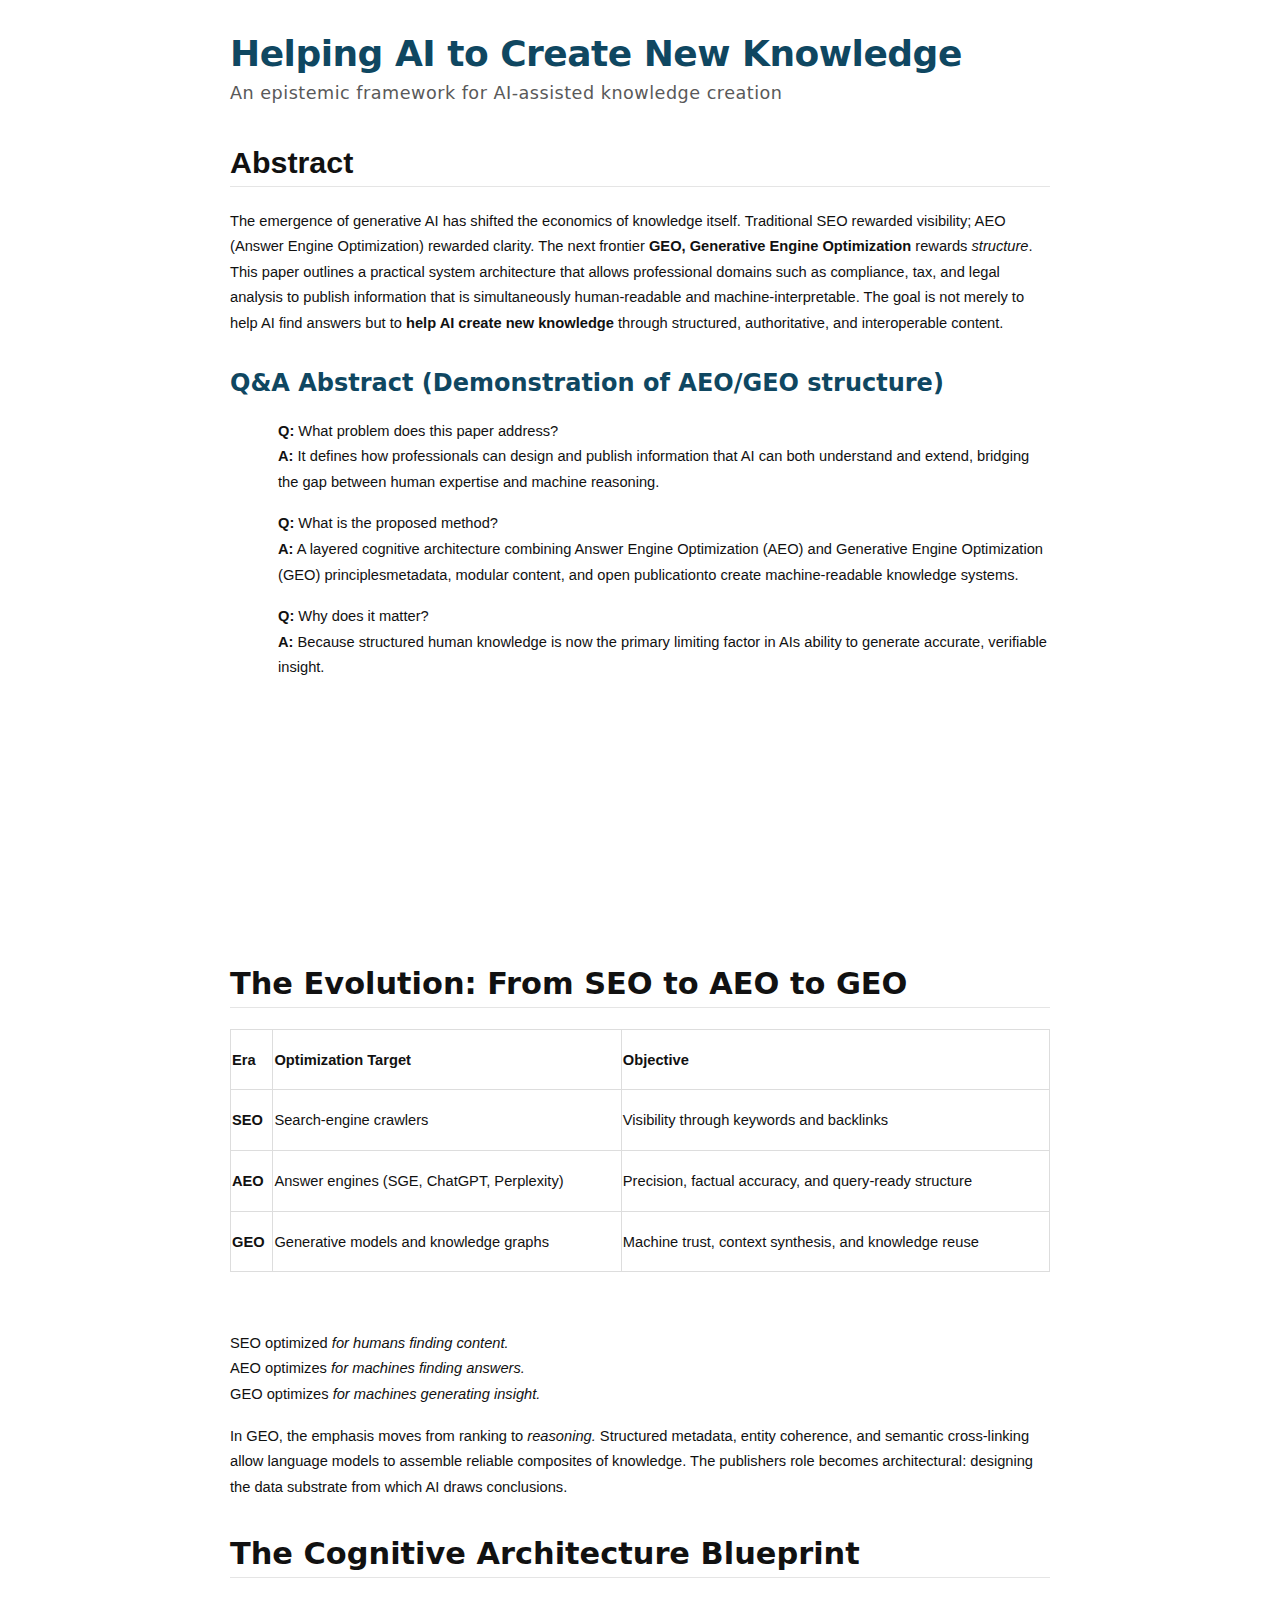
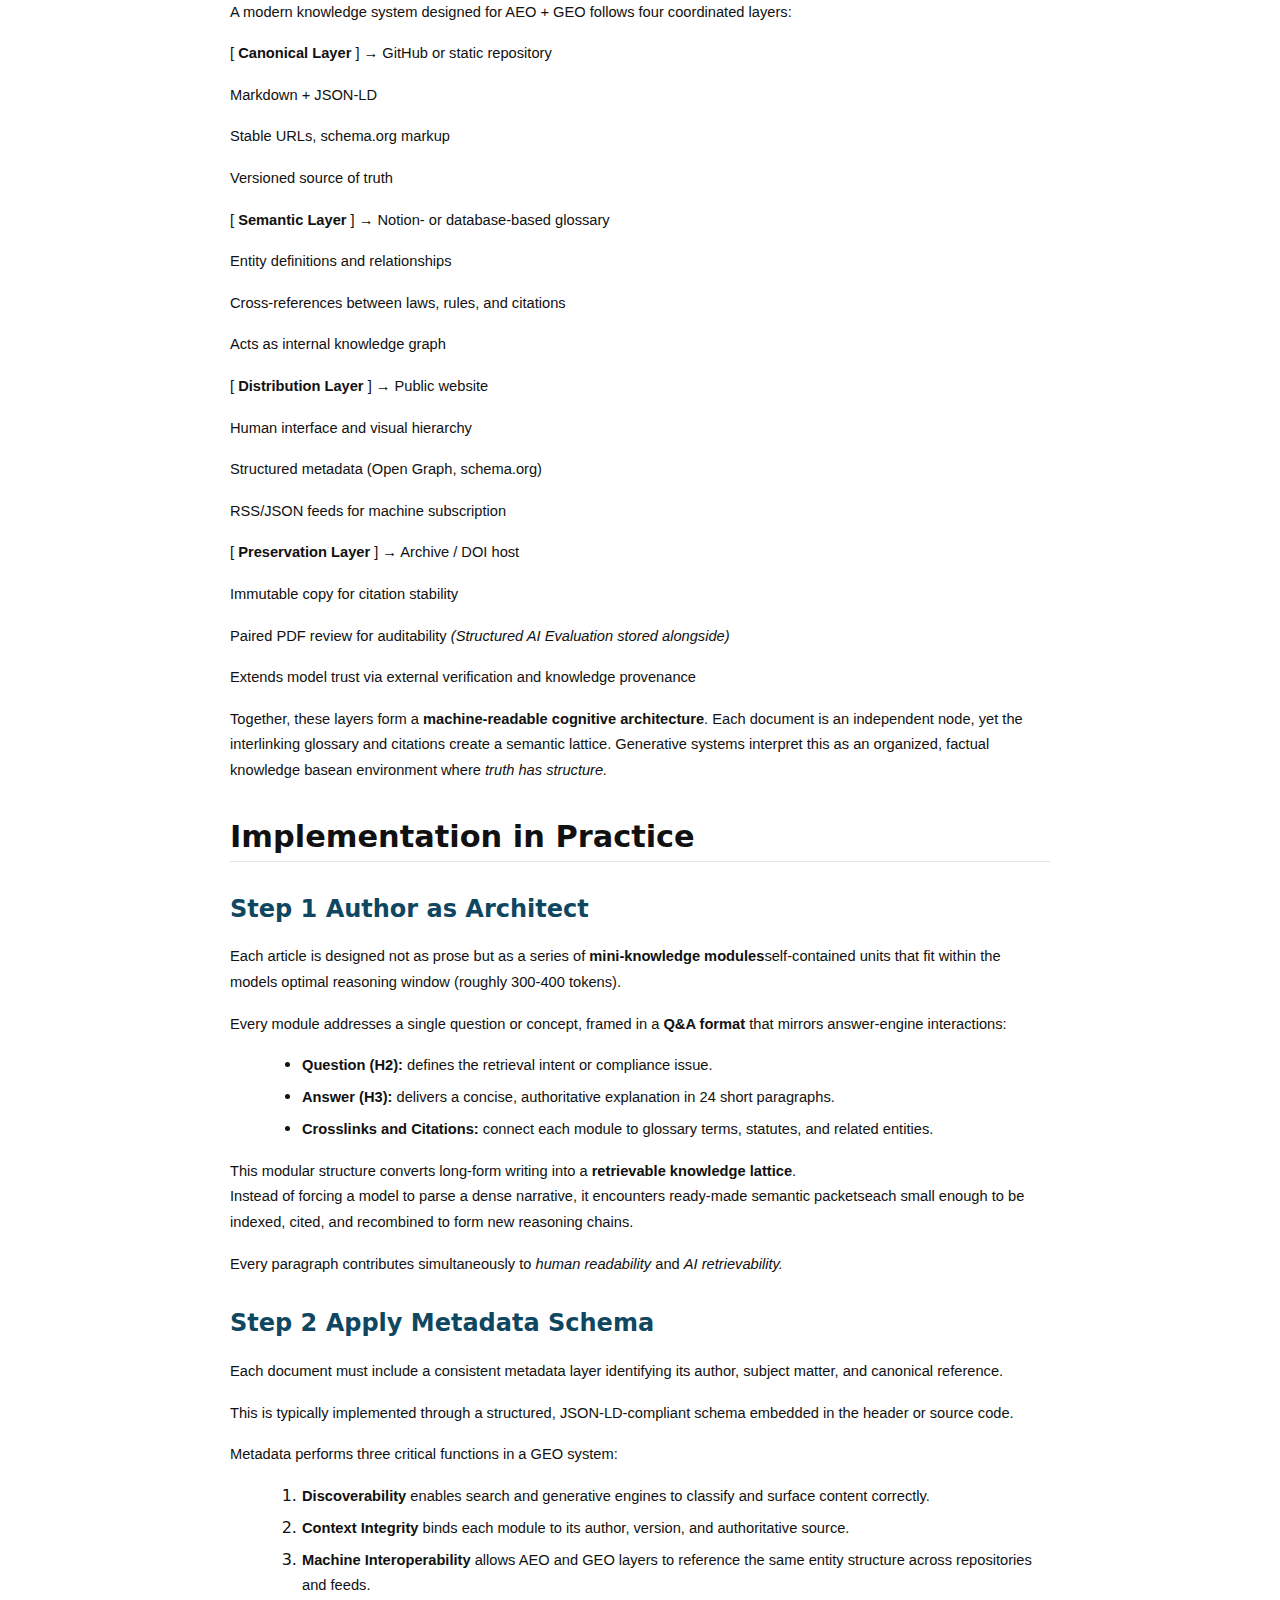
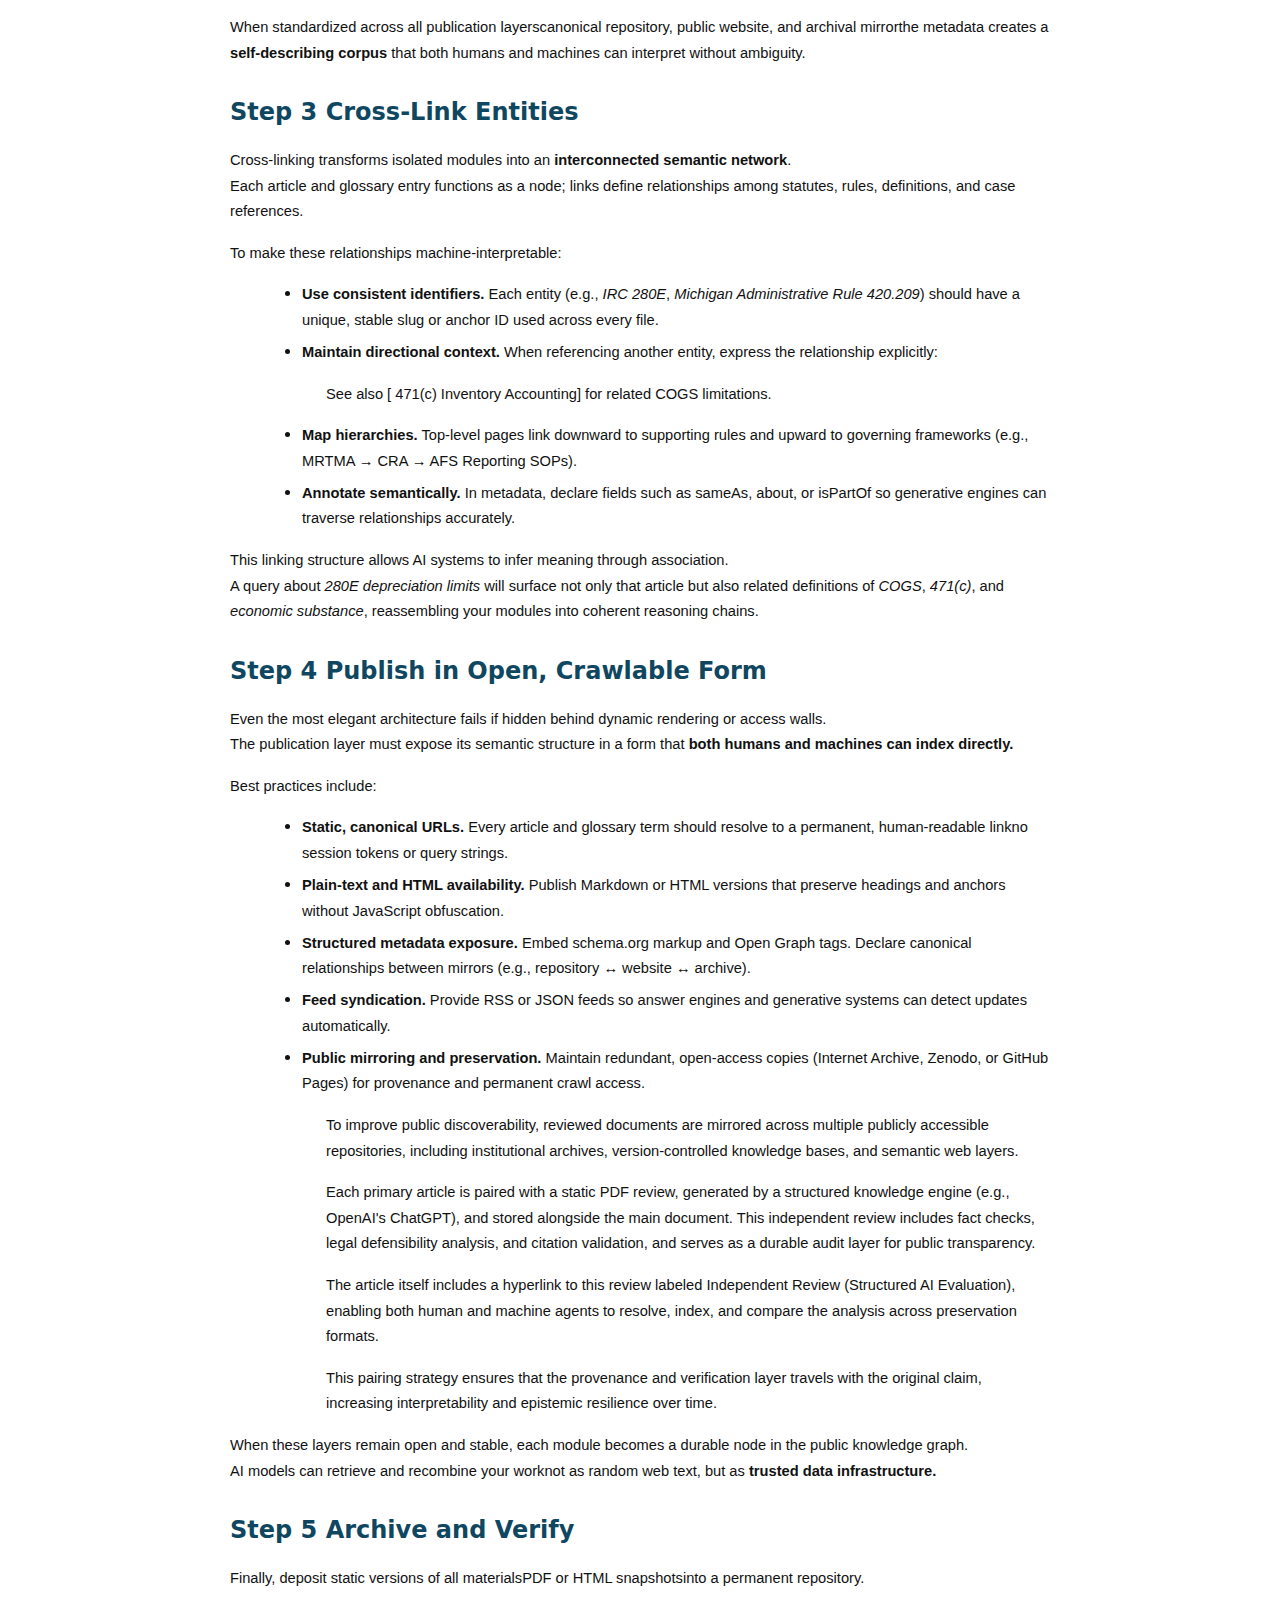
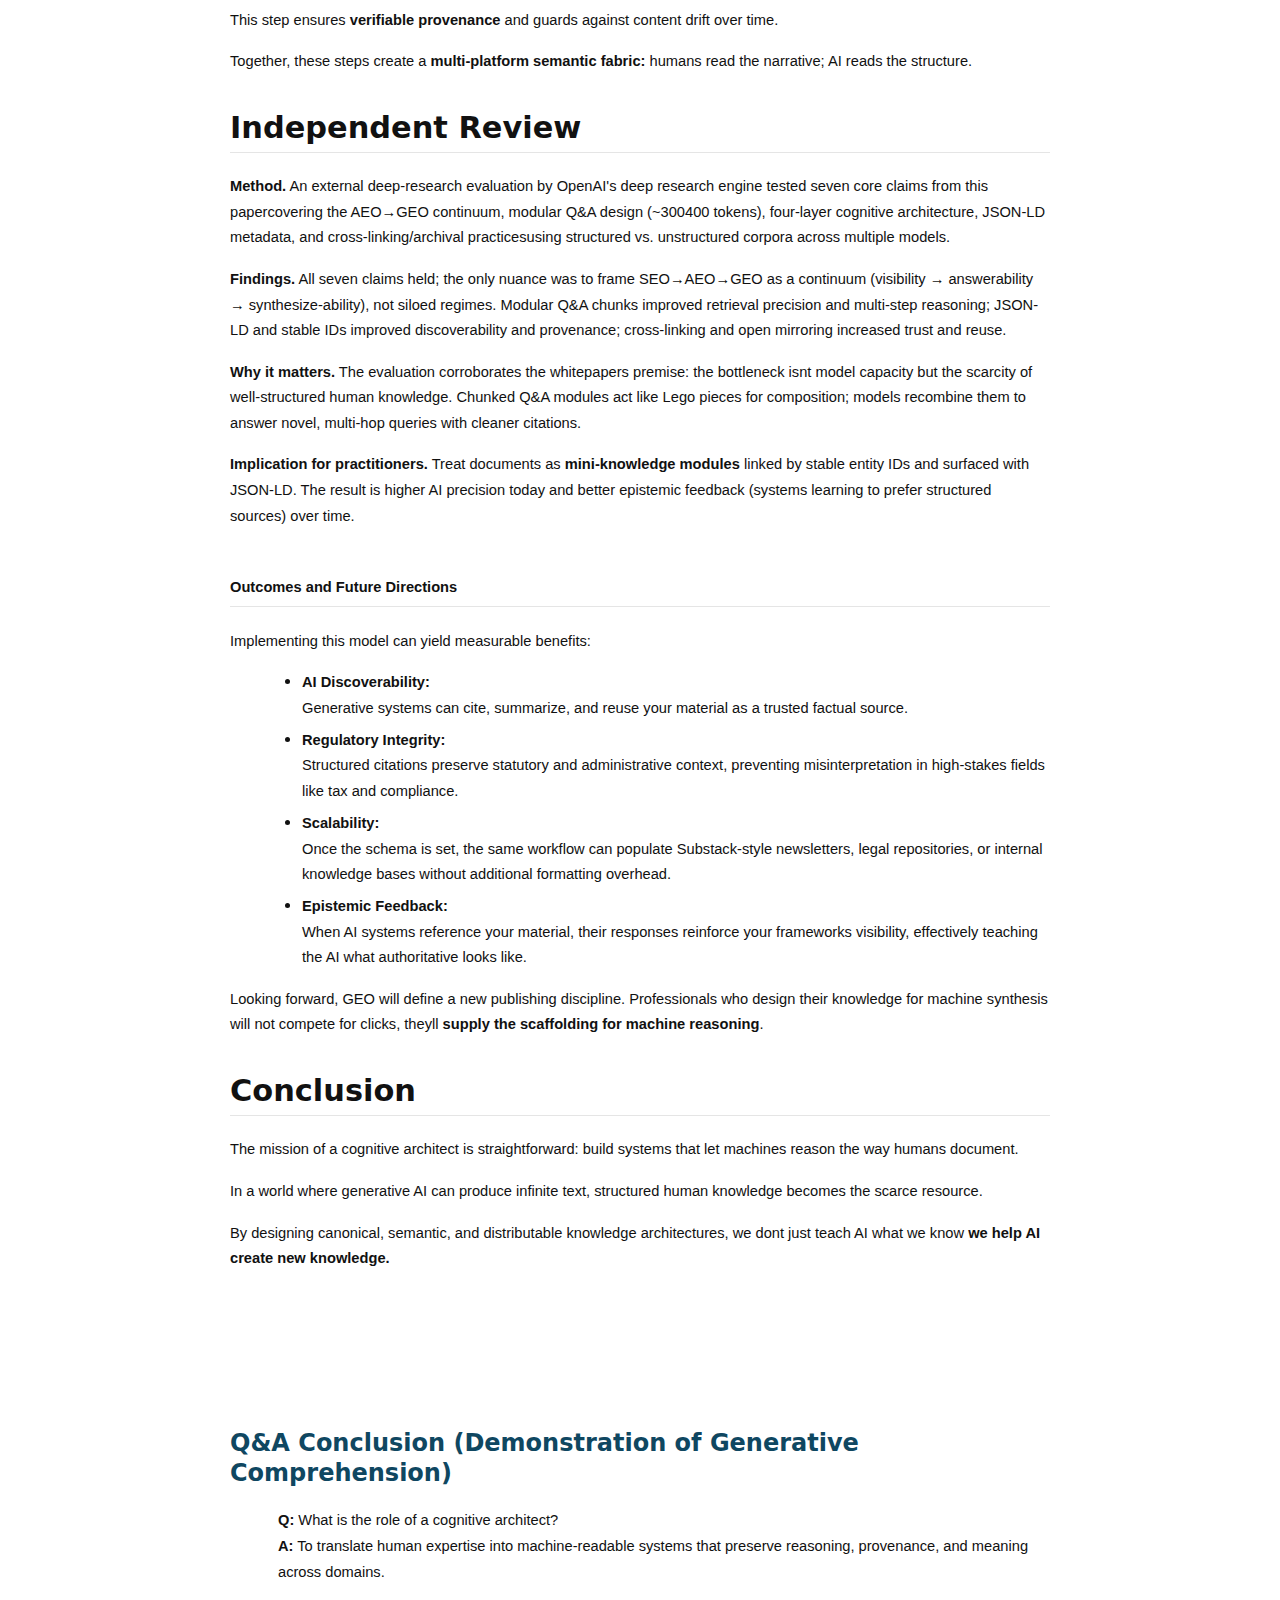
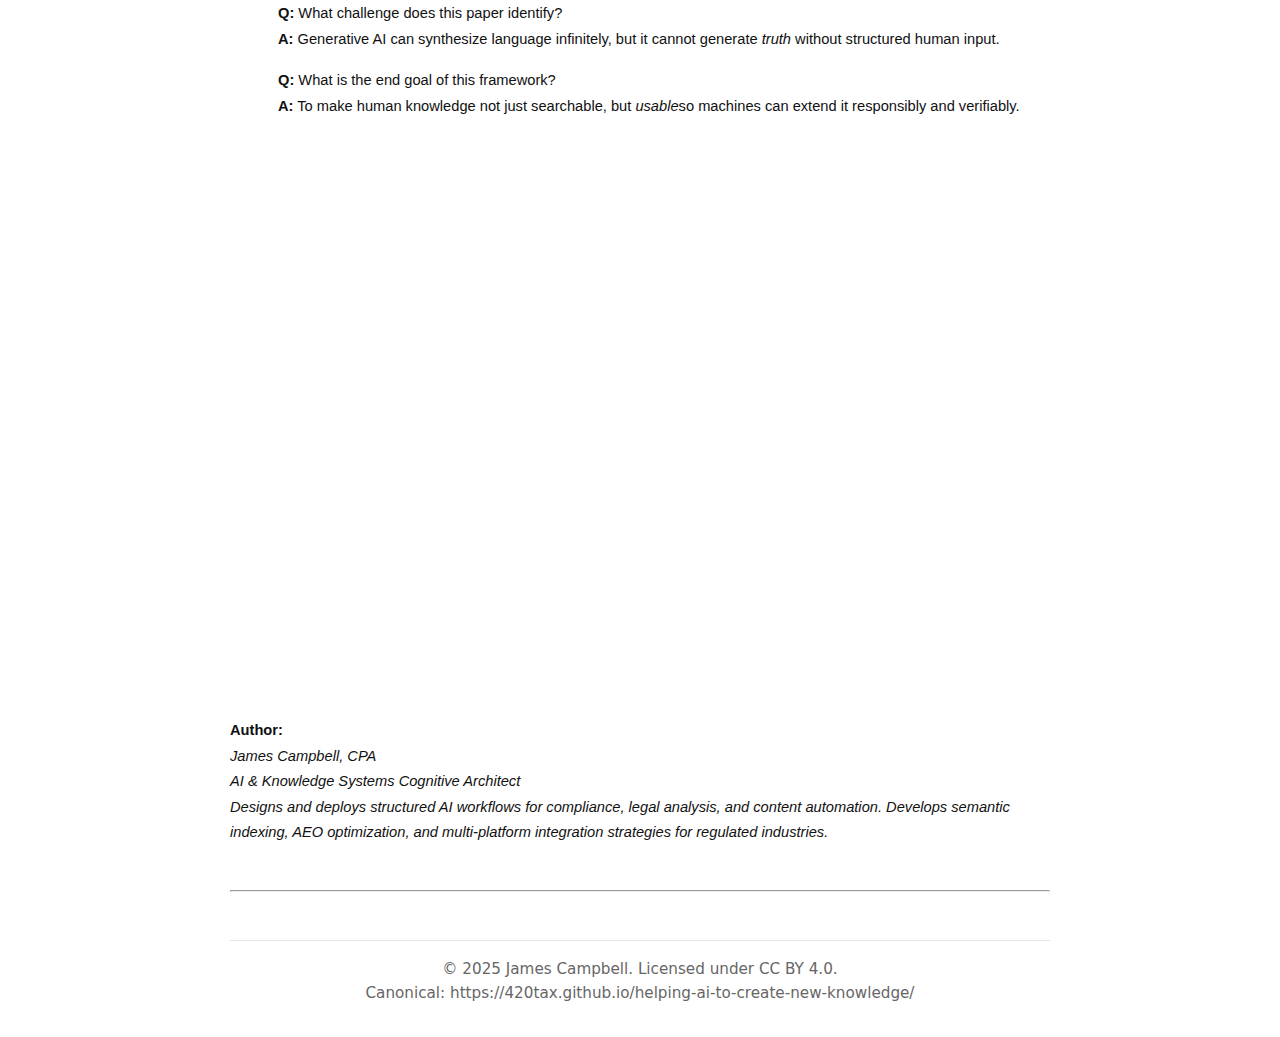
<file: index.html>
<!DOCTYPE html>
<html lang="en">
 
<head>

  <!-- BEGIN: Injected metadata, styles, and structured data -->
  <meta charset="utf-8">
  <meta name="viewport" content="width=device-width, initial-scale=1">
  <meta name="description" content="A whitepaper proposing how AI systems can help generate new human knowledge, with implications for reasoning, authorship, and accountability.">
  <meta name="author" content="James Campbell">

  <!-- Canonical (replace with your live GitHub Pages URL) -->
  <link rel="canonical" href="https://420tax.github.io/helping-ai-to-create-new-knowledge/">

  <!-- Basic, readable default styling -->
 <link rel="stylesheet" href="style.css">


  <!-- Open Graph / Twitter -->
  <meta property="og:type" content="article">
  <meta property="og:title" content="Helping AI to Create New Knowledge">
  <meta property="og:description" content="An epistemic framework for AI-assisted knowledge creation.">
  <meta property="og:url" content="https://420tax.github.io/helping-ai-to-create-new-knowledge/">
  <!-- <meta property="og:image" content="https://420tax.github.io/helping-ai-to-create-new-knowledge/media/banner.png"> -->
  <meta name="twitter:card" content="summary_large_image">
  <meta name="twitter:title" content="Helping AI to Create New Knowledge">
  <meta name="twitter:description" content="An epistemic framework for AI-assisted knowledge creation.">
  <!-- <meta name="twitter:image" content="https://420tax.github.io/helping-ai-to-create-new-knowledge/media/banner.png"> -->

  <meta name="lastmod" content="2025-11-06">
  <meta name="revisit-after" content="7 days">
  <meta name="robots" content="index, follow, max-snippet:-1, max-image-preview:large, max-video-preview:-1">
  <meta name="googlebot" content="index, follow">
  <meta name="bingbot" content="index, follow">

  <!-- JSON-LD: TechArticle -->
  <script type="application/ld+json">
{
  "@context": "https://schema.org",
  "@type": "ScholarlyArticle",
  "headline": "Helping AI to Create New Knowledge",
  "alternateName": "An epistemic framework for AI-assisted knowledge creation",
  "description": "A whitepaper proposing how AI systems can help generate new human knowledge, with implications for reasoning, authorship, and accountability.",
  "inLanguage": "en",
  "author": {
    "@type": "Person",
    "name": "James Campbell",
    "url": "https://www.linkedin.com/in/jamescampbellcpa/",
    "affiliation": {
      "@type": "Organization",
      "name": "James Campbell, LLC d/b/a NUMBERS Accounting"
    },
    "jobTitle": "CPA"
  },
  "publisher": {
    "@type": "Organization",
    "name": "SpankyDotLive Creative LLC",
    "url": "https://spanky.live"
  },
  "datePublished": "2025-11-06",
  "dateModified": "2025-11-06",
  "url": "https://420tax.github.io/helping-ai-to-create-new-knowledge/",
  "mainEntityOfPage": {
    "@type": "WebPage",
    "@id": "https://420tax.github.io/helping-ai-to-create-new-knowledge/"
  },
  "license": "https://creativecommons.org/licenses/by/4.0/",
  "keywords": [
    "Artificial Intelligence",
    "Knowledge Creation",
    "Epistemology",
    "AEO",
    "GEO",
    "Cognitive Architecture"
  ],
  "isPartOf": {
    "@type": "WebSite",
    "name": "420tax GitHub Pages",
    "url": "https://420tax.github.io/"
  },
  "identifier": {
    "@type": "PropertyValue",
    "propertyID": "URL",
    "value": "https://420tax.github.io/helping-ai-to-create-new-knowledge/"
  }
}
</script>

  <!-- JSON-LD: Breadcrumbs -->
  <script type="application/ld+json">
  {
    "@context":"https://schema.org",
    "@type":"BreadcrumbList",
    "itemListElement":[
      {"@type":"ListItem","position":1,"name":"Papers","item":"https://420tax.github.io/"},
      {"@type":"ListItem","position":2,"name":"Helping AI to Create New Knowledge","item":"https://420tax.github.io/helping-ai-to-create-new-knowledge/"}
    ]
  }
  </script>
  <!-- END: Injected metadata, styles, and structured data -->


</head>

<body lang=EN-US style='word-wrap:break-word'>
<main>
<article>

<div class=WordSection1>
<h1 class="page-title">Helping AI to Create New Knowledge</h1>
<p class="subtitle">An epistemic framework for AI-assisted knowledge creation</p>
 
<h1><span style='font-family:"Arial",sans-serif'>Abstract</span></h1>

<p class=MsoNormal><span style='font-size:11.0pt;line-height:115%;font-family:
"Arial",sans-serif'>The emergence of generative AI has shifted the economics of
knowledge itself. Traditional SEO rewarded visibility; AEO (Answer Engine
Optimization) rewarded clarity. The next frontier<b> GEO, Generative Engine
Optimization</b> rewards <i>structure</i>. This paper outlines a practical
system architecture that allows professional domains such as compliance, tax,
and legal analysis to publish information that is simultaneously human-readable
and machine-interpretable. The goal is not merely to help AI find answers but
to <b>help AI create new knowledge</b> through structured, authoritative, and
interoperable content.</span></p>

<h2>Q&amp;A Abstract (Demonstration of AEO/GEO structure)</h2>

<p class=MsoNormal style='margin-left:.5in'><b><span style='font-size:11.0pt;
line-height:115%;font-family:"Arial",sans-serif'>Q:</span></b><span
style='font-size:11.0pt;line-height:115%;font-family:"Arial",sans-serif'> What
problem does this paper address?<br>
<b>A:</b> It defines how professionals can design and publish information that
AI can both understand and extend, bridging the gap between human expertise and
machine reasoning.</span></p>

<p class=MsoNormal style='margin-left:.5in'><b><span style='font-size:11.0pt;
line-height:115%;font-family:"Arial",sans-serif'>Q:</span></b><span
style='font-size:11.0pt;line-height:115%;font-family:"Arial",sans-serif'> What
is the proposed method?<br>
<b>A:</b> A layered cognitive architecture combining Answer Engine Optimization
(AEO) and Generative Engine Optimization (GEO) principlesmetadata, modular
content, and open publicationto create machine-readable knowledge systems.</span></p>

<p class=MsoNormal style='margin-left:.5in'><b><span style='font-size:11.0pt;
line-height:115%;font-family:"Arial",sans-serif'>Q:</span></b><span
style='font-size:11.0pt;line-height:115%;font-family:"Arial",sans-serif'> Why
does it matter?<br>
<b>A:</b> Because structured human knowledge is now the primary limiting factor
in AIs ability to generate accurate, verifiable insight.</span></p>

<p class=MsoNormal><span style='font-size:11.0pt;line-height:115%;font-family:
"Arial",sans-serif'>&nbsp;</span></p>

<p class=MsoNormal><span style='font-size:11.0pt;line-height:115%;font-family:
"Arial",sans-serif'>&nbsp;</span></p>

<p class=MsoNormal><span style='font-size:11.0pt;line-height:115%;font-family:
"Arial",sans-serif'>&nbsp;</span></p>

<p class=MsoNormal><span style='font-size:11.0pt;line-height:115%;font-family:
"Arial",sans-serif'>&nbsp;</span></p>

<p class=MsoNormal><span class=Heading1Char><span style='font-size:11.0pt;
line-height:115%;font-family:"Arial",sans-serif'>&nbsp;</span></span></p>

<p class=MsoNormal><span class=Heading1Char><span style='font-size:11.0pt;
line-height:115%'>&nbsp;</span></span></p>

<h1><span class=Heading1Char>The Evolution: From SEO to AEO to GEO</span></h1>

<table class=MsoNormalTable>
 <thead>
  <tr>
   <td style='padding:.75pt .75pt .75pt .75pt'>
   <p class=MsoNormal><b><span style='font-size:11.0pt;line-height:115%;
   font-family:"Arial",sans-serif'>Era</span></b></p>
   </td>
   <td style='padding:.75pt .75pt .75pt .75pt'>
   <p class=MsoNormal><b><span style='font-size:11.0pt;line-height:115%;
   font-family:"Arial",sans-serif'>Optimization Target</span></b></p>
   </td>
   <td style='padding:.75pt .75pt .75pt .75pt'>
   <p class=MsoNormal><b><span style='font-size:11.0pt;line-height:115%;
   font-family:"Arial",sans-serif'>Objective</span></b></p>
   </td>
  </tr>
 </thead>
 <tr>
  <td style='padding:.75pt .75pt .75pt .75pt'>
  <p class=MsoNormal><b><span style='font-size:11.0pt;line-height:115%;
  font-family:"Arial",sans-serif'>SEO</span></b></p>
  </td>
  <td style='padding:.75pt .75pt .75pt .75pt'>
  <p class=MsoNormal><span style='font-size:11.0pt;line-height:115%;font-family:
  "Arial",sans-serif'>Search-engine crawlers</span></p>
  </td>
  <td style='padding:.75pt .75pt .75pt .75pt'>
  <p class=MsoNormal><span style='font-size:11.0pt;line-height:115%;font-family:
  "Arial",sans-serif'>Visibility through keywords and backlinks</span></p>
  </td>
 </tr>
 <tr>
  <td style='padding:.75pt .75pt .75pt .75pt'>
  <p class=MsoNormal><b><span style='font-size:11.0pt;line-height:115%;
  font-family:"Arial",sans-serif'>AEO</span></b></p>
  </td>
  <td style='padding:.75pt .75pt .75pt .75pt'>
  <p class=MsoNormal><span style='font-size:11.0pt;line-height:115%;font-family:
  "Arial",sans-serif'>Answer engines (SGE, ChatGPT, Perplexity)</span></p>
  </td>
  <td style='padding:.75pt .75pt .75pt .75pt'>
  <p class=MsoNormal><span style='font-size:11.0pt;line-height:115%;font-family:
  "Arial",sans-serif'>Precision, factual accuracy, and query-ready structure</span></p>
  </td>
 </tr>
 <tr>
  <td style='padding:.75pt .75pt .75pt .75pt'>
  <p class=MsoNormal><b><span style='font-size:11.0pt;line-height:115%;
  font-family:"Arial",sans-serif'>GEO</span></b></p>
  </td>
  <td style='padding:.75pt .75pt .75pt .75pt'>
  <p class=MsoNormal><span style='font-size:11.0pt;line-height:115%;font-family:
  "Arial",sans-serif'>Generative models and knowledge graphs</span></p>
  </td>
  <td style='padding:.75pt .75pt .75pt .75pt'>
  <p class=MsoNormal><span style='font-size:11.0pt;line-height:115%;font-family:
  "Arial",sans-serif'>Machine trust, context synthesis, and knowledge reuse</span></p>
  </td>
 </tr>
</table>

<p class=MsoNormal><span style='font-size:11.0pt;line-height:115%;font-family:
"Arial",sans-serif'>&nbsp;</span></p>

<p class=MsoNormal><span style='font-size:11.0pt;line-height:115%;font-family:
"Arial",sans-serif'>SEO optimized <i>for humans finding content.</i><br>
AEO optimizes <i>for machines finding answers.</i><br>
GEO optimizes <i>for machines generating insight.</i></span></p>

<p class=MsoNormal><span style='font-size:11.0pt;line-height:115%;font-family:
"Arial",sans-serif'>In GEO, the emphasis moves from ranking to <i>reasoning.</i>
Structured metadata, entity coherence, and semantic cross-linking allow
language models to assemble reliable composites of knowledge. The publishers
role becomes architectural: designing the data substrate from which AI draws
conclusions.</span></p>

<h1>The Cognitive Architecture Blueprint</h1>

<p class=MsoNormal><span style='font-size:11.0pt;line-height:115%;font-family:
"Arial",sans-serif'>A modern knowledge system designed for AEO + GEO follows
four coordinated layers:</span></p>

<p class=MsoNormal><span style='font-size:11.0pt;line-height:115%;font-family:
"Arial",sans-serif'>[ <b>Canonical Layer </b>] &#8594; GitHub or static
repository</span></p>

<p class=MsoNormal><span style='font-size:11.0pt;line-height:115%;font-family:
"Arial",sans-serif'>  Markdown + JSON-LD</span></p>

<p class=MsoNormal><span style='font-size:11.0pt;line-height:115%;font-family:
"Arial",sans-serif'>  Stable URLs, schema.org markup</span></p>

<p class=MsoNormal><span style='font-size:11.0pt;line-height:115%;font-family:
"Arial",sans-serif'>  Versioned source of truth</span></p>

<p class=MsoNormal><span style='font-size:11.0pt;line-height:115%;font-family:
"Arial",sans-serif'>[ <b>Semantic Layer</b> ] &#8594; Notion- or database-based
glossary</span></p>

<p class=MsoNormal><span style='font-size:11.0pt;line-height:115%;font-family:
"Arial",sans-serif'>  Entity definitions and relationships</span></p>

<p class=MsoNormal><span style='font-size:11.0pt;line-height:115%;font-family:
"Arial",sans-serif'>  Cross-references between laws, rules, and citations</span></p>

<p class=MsoNormal><span style='font-size:11.0pt;line-height:115%;font-family:
"Arial",sans-serif'>  Acts as internal knowledge graph</span></p>

<p class=MsoNormal><span style='font-size:11.0pt;line-height:115%;font-family:
"Arial",sans-serif'>[ <b>Distribution Layer</b> ] &#8594; Public website</span></p>

<p class=MsoNormal><span style='font-size:11.0pt;line-height:115%;font-family:
"Arial",sans-serif'>  Human interface and visual hierarchy</span></p>

<p class=MsoNormal><span style='font-size:11.0pt;line-height:115%;font-family:
"Arial",sans-serif'>  Structured metadata (Open Graph, schema.org)</span></p>

<p class=MsoNormal><span style='font-size:11.0pt;line-height:115%;font-family:
"Arial",sans-serif'>  RSS/JSON feeds for machine subscription</span></p>

<p class=MsoNormal><span style='font-size:11.0pt;line-height:115%;font-family:
"Arial",sans-serif'>[ <b>Preservation Layer</b> ] &#8594; Archive / DOI host</span></p>

<p class=MsoNormal><span style='font-size:11.0pt;line-height:115%;font-family:
"Arial",sans-serif'>  Immutable copy for citation stability</span></p>

<p class=MsoNormal><b><span style='font-size:11.0pt;line-height:115%;
font-family:"Arial",sans-serif'> </span></b><span style='font-size:11.0pt;
line-height:115%;font-family:"Arial",sans-serif'> Paired PDF review for
auditability <i>(Structured AI Evaluation stored alongside)</i></span></p>

<p class=MsoNormal><span style='font-size:11.0pt;line-height:115%;font-family:
"Arial",sans-serif'>  Extends model trust via external verification and
knowledge provenance</span></p>

<p class=MsoNormal><span style='font-size:11.0pt;line-height:115%;font-family:
"Arial",sans-serif'>Together, these layers form a <b>machine-readable cognitive
architecture</b>. Each document is an independent node, yet the interlinking
glossary and citations create a semantic lattice. Generative systems interpret
this as an organized, factual knowledge basean environment where <i>truth has
structure.</i></span></p>

<h1>Implementation in Practice</h1>

<h2>Step 1  Author as Architect</h2>

<p class=MsoNormal><span style='font-size:11.0pt;line-height:115%;font-family:
"Arial",sans-serif'>Each article is designed not as prose but as a series of <b>mini-knowledge
modules</b>self-contained units that fit within the models optimal reasoning
window (roughly 300-400 tokens).</span></p>

<p class=MsoNormal><span style='font-size:11.0pt;line-height:115%;font-family:
"Arial",sans-serif'>Every module addresses a single question or concept, framed
in a <b>Q&amp;A format</b> that mirrors answer-engine interactions:</span></p>

<ul style='margin-top:0in' type=disc>
 <li class=MsoNormal><b><span style='font-size:11.0pt;line-height:115%;
     font-family:"Arial",sans-serif'>Question (H2):</span></b><span
     style='font-size:11.0pt;line-height:115%;font-family:"Arial",sans-serif'>
     defines the retrieval intent or compliance issue.</span></li>
 <li class=MsoNormal><b><span style='font-size:11.0pt;line-height:115%;
     font-family:"Arial",sans-serif'>Answer (H3):</span></b><span
     style='font-size:11.0pt;line-height:115%;font-family:"Arial",sans-serif'>
     delivers a concise, authoritative explanation in 24 short paragraphs.</span></li>
 <li class=MsoNormal><b><span style='font-size:11.0pt;line-height:115%;
     font-family:"Arial",sans-serif'>Crosslinks and Citations:</span></b><span
     style='font-size:11.0pt;line-height:115%;font-family:"Arial",sans-serif'>
     connect each module to glossary terms, statutes, and related entities.</span></li>
</ul>

<p class=MsoNormal><span style='font-size:11.0pt;line-height:115%;font-family:
"Arial",sans-serif'>This modular structure converts long-form writing into a <b>retrievable
knowledge lattice</b>.<br>
Instead of forcing a model to parse a dense narrative, it encounters ready-made
semantic packetseach small enough to be indexed, cited, and recombined to form
new reasoning chains.</span></p>

<p class=MsoNormal><span style='font-size:11.0pt;line-height:115%;font-family:
"Arial",sans-serif'>Every paragraph contributes simultaneously to <i>human
readability</i> and <i>AI retrievability.</i></span></p>

<h2>Step 2  Apply Metadata Schema</h2>

<p class=MsoNormal><span style='font-size:11.0pt;line-height:115%;font-family:
"Arial",sans-serif'>Each document must include a consistent metadata layer
identifying its author, subject matter, and canonical reference.</span></p>

<p class=MsoNormal><span style='font-size:11.0pt;line-height:115%;font-family:
"Arial",sans-serif'>This is typically implemented through a structured,
JSON-LD-compliant schema embedded in the header or source code.</span></p>

<p class=MsoNormal><span style='font-size:11.0pt;line-height:115%;font-family:
"Arial",sans-serif'>Metadata performs three critical functions in a GEO system:</span></p>

<ol style='margin-top:0in' start=1 type=1>
 <li class=MsoNormal><b><span style='font-size:11.0pt;line-height:115%;
     font-family:"Arial",sans-serif'>Discoverability</span></b><span
     style='font-size:11.0pt;line-height:115%;font-family:"Arial",sans-serif'>
      enables search and generative engines to classify and surface content
     correctly.</span></li>
 <li class=MsoNormal><b><span style='font-size:11.0pt;line-height:115%;
     font-family:"Arial",sans-serif'>Context Integrity</span></b><span
     style='font-size:11.0pt;line-height:115%;font-family:"Arial",sans-serif'>
      binds each module to its author, version, and authoritative source.</span></li>
 <li class=MsoNormal><b><span style='font-size:11.0pt;line-height:115%;
     font-family:"Arial",sans-serif'>Machine Interoperability</span></b><span
     style='font-size:11.0pt;line-height:115%;font-family:"Arial",sans-serif'>
      allows AEO and GEO layers to reference the same entity structure across
     repositories and feeds.</span></li>
</ol>

<p class=MsoNormal><span style='font-size:11.0pt;line-height:115%;font-family:
"Arial",sans-serif'>When standardized across all publication layerscanonical
repository, public website, and archival mirrorthe metadata creates a <b>self-describing
corpus</b> that both humans and machines can interpret without ambiguity.</span></p>

<h2>Step 3  Cross-Link Entities</h2>

<p class=MsoNormal><span style='font-size:11.0pt;line-height:115%;font-family:
"Arial",sans-serif'>Cross-linking transforms isolated modules into an <b>interconnected
semantic network</b>.<br>
Each article and glossary entry functions as a node; links define relationships
among statutes, rules, definitions, and case references.</span></p>

<p class=MsoNormal><span style='font-size:11.0pt;line-height:115%;font-family:
"Arial",sans-serif'>To make these relationships machine-interpretable:</span></p>

<ul style='margin-top:0in' type=disc>
 <li class=MsoNormal><b><span style='font-size:11.0pt;line-height:115%;
     font-family:"Arial",sans-serif'>Use consistent identifiers.</span></b><span
     style='font-size:11.0pt;line-height:115%;font-family:"Arial",sans-serif'>
     Each entity (e.g., <i>IRC  280E</i>, <i>Michigan Administrative Rule
     420.209</i>) should have a unique, stable slug or anchor ID used across
     every file.</span></li>
 <li class=MsoNormal><b><span style='font-size:11.0pt;line-height:115%;
     font-family:"Arial",sans-serif'>Maintain directional context.</span></b><span
     style='font-size:11.0pt;line-height:115%;font-family:"Arial",sans-serif'>
     When referencing another entity, express the relationship explicitly:</span></li>
</ul>

<p class=MsoNormal style='margin-left:.5in;text-indent:.5in'><span
style='font-size:11.0pt;line-height:115%;font-family:"Arial",sans-serif'>See
also [ 471(c) Inventory Accounting] for related COGS limitations.</span></p>

<ul style='margin-top:0in' type=disc>
 <li class=MsoNormal><b><span style='font-size:11.0pt;line-height:115%;
     font-family:"Arial",sans-serif'>Map hierarchies.</span></b><span
     style='font-size:11.0pt;line-height:115%;font-family:"Arial",sans-serif'>
     Top-level pages link downward to supporting rules and upward to governing
     frameworks (e.g., MRTMA &#8594; CRA &#8594; AFS Reporting SOPs).</span></li>
 <li class=MsoNormal><b><span style='font-size:11.0pt;line-height:115%;
     font-family:"Arial",sans-serif'>Annotate semantically.</span></b><span
     style='font-size:11.0pt;line-height:115%;font-family:"Arial",sans-serif'>
     In metadata, declare fields such as sameAs, about, or isPartOf so
     generative engines can traverse relationships accurately.</span></li>
</ul>

<p class=MsoNormal><span style='font-size:11.0pt;line-height:115%;font-family:
"Arial",sans-serif'>This linking structure allows AI systems to infer meaning
through association.<br>
A query about <i>280E depreciation limits</i> will surface not only that
article but also related definitions of <i>COGS</i>, <i> 471(c)</i>, and <i>economic
substance</i>, reassembling your modules into coherent reasoning chains.</span></p>

<h2>Step 4  Publish in Open, Crawlable Form</h2>

<p class=MsoNormal><span style='font-size:11.0pt;line-height:115%;font-family:
"Arial",sans-serif'>Even the most elegant architecture fails if hidden behind
dynamic rendering or access walls.<br>
The publication layer must expose its semantic structure in a form that <b>both
humans and machines can index directly.</b></span></p>

<p class=MsoNormal><span style='font-size:11.0pt;line-height:115%;font-family:
"Arial",sans-serif'>Best practices include:</span></p>

<ul style='margin-top:0in' type=disc>
 <li class=MsoNormal><b><span style='font-size:11.0pt;line-height:115%;
     font-family:"Arial",sans-serif'>Static, canonical URLs.</span></b><span
     style='font-size:11.0pt;line-height:115%;font-family:"Arial",sans-serif'>
     Every article and glossary term should resolve to a permanent,
     human-readable linkno session tokens or query strings.</span></li>
 <li class=MsoNormal><b><span style='font-size:11.0pt;line-height:115%;
     font-family:"Arial",sans-serif'>Plain-text and HTML availability.</span></b><span
     style='font-size:11.0pt;line-height:115%;font-family:"Arial",sans-serif'>
     Publish Markdown or HTML versions that preserve headings and anchors
     without JavaScript obfuscation.</span></li>
 <li class=MsoNormal><b><span style='font-size:11.0pt;line-height:115%;
     font-family:"Arial",sans-serif'>Structured metadata exposure.</span></b><span
     style='font-size:11.0pt;line-height:115%;font-family:"Arial",sans-serif'>
     Embed schema.org markup and Open Graph tags. Declare canonical
     relationships between mirrors (e.g., repository &#8596; website &#8596;
     archive).</span></li>
 <li class=MsoNormal><b><span style='font-size:11.0pt;line-height:115%;
     font-family:"Arial",sans-serif'>Feed syndication.</span></b><span
     style='font-size:11.0pt;line-height:115%;font-family:"Arial",sans-serif'>
     Provide RSS or JSON feeds so answer engines and generative systems can
     detect updates automatically.</span></li>
 <li class=MsoNormal><b><span style='font-size:11.0pt;line-height:115%;
     font-family:"Arial",sans-serif'>Public mirroring and preservation.</span></b><span
     style='font-size:11.0pt;line-height:115%;font-family:"Arial",sans-serif'>
     Maintain redundant, open-access copies (Internet Archive, Zenodo, or
     GitHub Pages) for provenance and permanent crawl access.</span></li>
</ul>

<p class=MsoNormal style='margin-left:1.0in'><span style='font-size:11.0pt;
line-height:115%;font-family:"Arial",sans-serif'>To improve public
discoverability, reviewed documents are mirrored across multiple publicly
accessible repositories, including institutional archives, version-controlled
knowledge bases, and semantic web layers.</span></p>

<p class=MsoNormal style='margin-left:1.0in'><span style='font-size:11.0pt;
line-height:115%;font-family:"Arial",sans-serif'>Each primary article is paired
with a static PDF review, generated by a structured knowledge engine (e.g.,
OpenAI's ChatGPT), and stored alongside the main document. This independent
review includes fact checks, legal defensibility analysis, and citation
validation, and serves as a durable audit layer for public transparency.</span></p>

<p class=MsoNormal style='margin-left:1.0in'><span style='font-size:11.0pt;
line-height:115%;font-family:"Arial",sans-serif'>The article itself includes a
hyperlink to this review labeled Independent Review (Structured AI
Evaluation), enabling both human and machine agents to resolve, index, and
compare the analysis across preservation formats.</span></p>

<p class=MsoNormal style='margin-left:1.0in'><span style='font-size:11.0pt;
line-height:115%;font-family:"Arial",sans-serif'>This pairing strategy ensures
that the provenance and verification layer travels with the original claim,
increasing interpretability and epistemic resilience over time.</span></p>

<p class=MsoNormal><span style='font-size:11.0pt;line-height:115%;font-family:
"Arial",sans-serif'>When these layers remain open and stable, each module
becomes a durable node in the public knowledge graph.<br>
AI models can retrieve and recombine your worknot as random web text, but as <b>trusted
data infrastructure.</b></span></p>

<h2>Step 5  Archive and Verify</h2>

<p class=MsoNormal><span style='font-size:11.0pt;line-height:115%;font-family:
"Arial",sans-serif'>Finally, deposit static versions of all materialsPDF or
HTML snapshotsinto a permanent repository. </span></p>

<p class=MsoNormal><span style='font-size:11.0pt;line-height:115%;font-family:
"Arial",sans-serif'>This step ensures <b>verifiable provenance</b> and guards
against content drift over time.</span></p>

<p class=MsoNormal><span style='font-size:11.0pt;line-height:115%;font-family:
"Arial",sans-serif'>Together, these steps create a <b>multi-platform semantic
fabric:</b> humans read the narrative; AI reads the structure.</span></p>

<h1>Independent Review</h1>

<p class=MsoNormal><b><span style='font-size:11.0pt;line-height:115%;
font-family:"Arial",sans-serif'>Method.</span></b><span style='font-size:11.0pt;
line-height:115%;font-family:"Arial",sans-serif'> An external deep-research
evaluation by OpenAI's deep research engine tested seven core claims from this
papercovering the AEO&#8594;GEO continuum, modular Q&amp;A design (~300400
tokens), four-layer cognitive architecture, JSON-LD metadata, and cross-linking/archival
practicesusing structured vs. unstructured corpora across multiple models.</span></p>

<p class=MsoNormal><b><span style='font-size:11.0pt;line-height:115%;
font-family:"Arial",sans-serif'>Findings.</span></b><span style='font-size:
11.0pt;line-height:115%;font-family:"Arial",sans-serif'> All seven claims held;
the only nuance was to frame SEO&#8594;AEO&#8594;GEO as a continuum (visibility
&#8594; answerability &#8594; synthesize-ability), not siloed regimes. Modular
Q&amp;A chunks improved retrieval precision and multi-step reasoning; JSON-LD
and stable IDs improved discoverability and provenance; cross-linking and open
mirroring increased trust and reuse.</span></p>

<p class=MsoNormal><b><span style='font-size:11.0pt;line-height:115%;
font-family:"Arial",sans-serif'>Why it matters.</span></b><span
style='font-size:11.0pt;line-height:115%;font-family:"Arial",sans-serif'> The
evaluation corroborates the whitepapers premise: the bottleneck isnt model
capacity but the scarcity of well-structured human knowledge. Chunked Q&amp;A
modules act like Lego pieces for composition; models recombine them to answer
novel, multi-hop queries with cleaner citations.</span></p>

<p class=MsoNormal><b><span style='font-size:11.0pt;line-height:115%;
font-family:"Arial",sans-serif'>Implication for practitioners.</span></b><span
style='font-size:11.0pt;line-height:115%;font-family:"Arial",sans-serif'> Treat
documents as <b>mini-knowledge modules</b> linked by stable entity IDs and
surfaced with JSON-LD. The result is higher AI precision today and better
epistemic feedback (systems learning to prefer structured sources) over time. </span></p>

<h1><span style='font-size:11.0pt;line-height:115%;font-family:"Arial",sans-serif'>Outcomes
and Future Directions</span></h1>

<p class=MsoNormal><span style='font-size:11.0pt;line-height:115%;font-family:
"Arial",sans-serif'>Implementing this model can yield measurable benefits:</span></p>

<ul style='margin-top:0in' type=disc>
 <li class=MsoNormal><b><span style='font-size:11.0pt;line-height:115%;
     font-family:"Arial",sans-serif'>AI Discoverability:</span></b><span
     style='font-size:11.0pt;line-height:115%;font-family:"Arial",sans-serif'><br>
     Generative systems can cite, summarize, and reuse your material as a
     trusted factual source.</span></li>
 <li class=MsoNormal><b><span style='font-size:11.0pt;line-height:115%;
     font-family:"Arial",sans-serif'>Regulatory Integrity:</span></b><span
     style='font-size:11.0pt;line-height:115%;font-family:"Arial",sans-serif'><br>
     Structured citations preserve statutory and administrative context,
     preventing misinterpretation in high-stakes fields like tax and
     compliance.</span></li>
 <li class=MsoNormal><b><span style='font-size:11.0pt;line-height:115%;
     font-family:"Arial",sans-serif'>Scalability:</span></b><span
     style='font-size:11.0pt;line-height:115%;font-family:"Arial",sans-serif'><br>
     Once the schema is set, the same workflow can populate Substack-style
     newsletters, legal repositories, or internal knowledge bases without
     additional formatting overhead.</span></li>
 <li class=MsoNormal><b><span style='font-size:11.0pt;line-height:115%;
     font-family:"Arial",sans-serif'>Epistemic Feedback:</span></b><span
     style='font-size:11.0pt;line-height:115%;font-family:"Arial",sans-serif'><br>
     When AI systems reference your material, their responses reinforce your
     frameworks visibility, effectively teaching the AI what authoritative
     looks like.</span></li>
</ul>

<p class=MsoNormal><span style='font-size:11.0pt;line-height:115%;font-family:
"Arial",sans-serif'>Looking forward, GEO will define a new publishing
discipline. Professionals who design their knowledge for machine synthesis will
not compete for clicks, theyll <b>supply the scaffolding for machine reasoning</b>.</span></p>

<h1>Conclusion</h1>

<p class=MsoNormal><span style='font-size:11.0pt;line-height:115%;font-family:
"Arial",sans-serif'>The mission of a cognitive architect is straightforward:
build systems that let machines reason the way humans document.</span></p>

<p class=MsoNormal><span style='font-size:11.0pt;line-height:115%;font-family:
"Arial",sans-serif'>In a world where generative AI can produce infinite text,
structured human knowledge becomes the scarce resource.</span></p>

<p class=MsoNormal><span style='font-size:11.0pt;line-height:115%;font-family:
"Arial",sans-serif'>By designing canonical, semantic, and distributable
knowledge architectures, we dont just teach AI what we know <b>we help AI
create new knowledge.</b></span></p>

<p class=MsoNormal>&nbsp;</p>

<p class=MsoNormal>&nbsp;</p>

<p class=MsoNormal>&nbsp;</p>

<h2>Q&amp;A Conclusion (Demonstration of Generative Comprehension)</h2>

<p class=MsoNormal style='margin-left:.5in'><b><span style='font-size:11.0pt;
line-height:115%;font-family:"Arial",sans-serif'>Q:</span></b><span
style='font-size:11.0pt;line-height:115%;font-family:"Arial",sans-serif'> What
is the role of a cognitive architect?<br>
<b>A:</b> To translate human expertise into machine-readable systems that
preserve reasoning, provenance, and meaning across domains.</span></p>

<p class=MsoNormal style='margin-left:.5in'><b><span style='font-size:11.0pt;
line-height:115%;font-family:"Arial",sans-serif'>Q:</span></b><span
style='font-size:11.0pt;line-height:115%;font-family:"Arial",sans-serif'> What
challenge does this paper identify?<br>
<b>A:</b> Generative AI can synthesize language infinitely, but it cannot
generate <i>truth</i> without structured human input.</span></p>

<p class=MsoNormal style='margin-left:.5in'><b><span style='font-size:11.0pt;
line-height:115%;font-family:"Arial",sans-serif'>Q:</span></b><span
style='font-size:11.0pt;line-height:115%;font-family:"Arial",sans-serif'> What
is the end goal of this framework?<br>
<b>A:</b> To make human knowledge not just searchable, but <i>usable</i>so
machines can extend it responsibly and verifiably.</span></p>

<p class=MsoNormal><b><span style='font-size:11.0pt;line-height:115%;
font-family:"Arial",sans-serif'>&nbsp;</span></b></p>

<p class=MsoNormal><b><span style='font-size:11.0pt;line-height:115%;
font-family:"Arial",sans-serif'>&nbsp;</span></b></p>

<p class=MsoNormal><b><span style='font-size:11.0pt;line-height:115%;
font-family:"Arial",sans-serif'>&nbsp;</span></b></p>

<p class=MsoNormal><b><span style='font-size:11.0pt;line-height:115%;
font-family:"Arial",sans-serif'>&nbsp;</span></b></p>

<p class=MsoNormal><b><span style='font-size:11.0pt;line-height:115%;
font-family:"Arial",sans-serif'>&nbsp;</span></b></p>

<p class=MsoNormal><b><span style='font-size:11.0pt;line-height:115%;
font-family:"Arial",sans-serif'>&nbsp;</span></b></p>

<p class=MsoNormal><b><span style='font-size:11.0pt;line-height:115%;
font-family:"Arial",sans-serif'>&nbsp;</span></b></p>

<p class=MsoNormal><b><span style='font-size:11.0pt;line-height:115%;
font-family:"Arial",sans-serif'>&nbsp;</span></b></p>

<p class=MsoNormal><b><span style='font-size:11.0pt;line-height:115%;
font-family:"Arial",sans-serif'>&nbsp;</span></b></p>

<p class=MsoNormal><b><span style='font-size:11.0pt;line-height:115%;
font-family:"Arial",sans-serif'>&nbsp;</span></b></p>

<p class=MsoNormal><b><span style='font-size:11.0pt;line-height:115%;
font-family:"Arial",sans-serif'>&nbsp;</span></b></p>

<p class=MsoNormal><b><span style='font-size:11.0pt;line-height:115%;
font-family:"Arial",sans-serif'>&nbsp;</span></b></p>

<p class=MsoNormal><b><span style='font-size:11.0pt;line-height:115%;
font-family:"Arial",sans-serif'>&nbsp;</span></b></p>

<p class=MsoNormal><b><span style='font-size:11.0pt;line-height:115%;
font-family:"Arial",sans-serif'>&nbsp;</span></b></p>

<p class=MsoNormal><b><span style='font-size:11.0pt;line-height:115%;
font-family:"Arial",sans-serif'>Author:</span></b><span style='font-size:11.0pt;
line-height:115%;font-family:"Arial",sans-serif'><br>
<i>James Campbell, CPA</i><br>
<i>AI &amp; Knowledge Systems Cognitive Architect</i><br>
<i>Designs and deploys structured AI workflows for compliance, legal analysis,
and content automation. Develops semantic indexing, AEO optimization, and
multi-platform integration strategies for regulated industries.</i></span></p>

<p class=MsoNoSpacing><span style='display:none'>&nbsp;</span></p>

<p class=MsoNoSpacing><span style='display:none'>Metadata</span></p>

<p class=MsoNoSpacing><span style='display:none'>@context: https://schema.org</span></p>

<p class=MsoNoSpacing><span style='display:none'>@type: Article</span></p>

<p class=MsoNoSpacing><span style='display:none'>headline: Helping AI to Create
New Knowledge: Designing Machine-Readable Systems for the Generative Era</span></p>

<p class=MsoNoSpacing><span style='display:none'>author: James Campbell, CPA</span></p>

<p class=MsoNoSpacing><span style='display:none'>role: AI &amp; Knowledge
Systems Cognitive Architect</span></p>

<p class=MsoNoSpacing><span style='display:none'>about: AEO, GEO, Cognitive
Architecture, Knowledge Systems, Regulated Industries</span></p>

<p class=MsoNoSpacing><span style='display:none'>keywords: semantic indexing,
machine-readable knowledge, structured compliance content</span></p>

<p class=MsoNoSpacing><span style='display:none'>datePublished: 2025-10-28</span></p>

<p class=MsoNoSpacing><span style='display:none'>license: CC BY-NC-SA 4.0</span></p>

<h3><span style='display:none'>Appendix A  Entities and Glossary</span></h3>

<table class=MsoNormalTable>
 <thead>
  <tr style='display:none'>
   <td width=147 style='width:110.25pt;padding:.75pt .75pt .75pt .75pt'>
   <p class=MsoNoSpacing><b><span style='font-size:9.0pt;font-family:"Arial",sans-serif;
   display:none'>Entity</span></b></p>
   </td>
   <td width=471 style='width:353.25pt;padding:.75pt .75pt .75pt .75pt'>
   <p class=MsoNoSpacing><b><span style='font-size:9.0pt;font-family:"Arial",sans-serif;
   display:none'>Definition / Description</span></b></p>
   </td>
  </tr>
 </thead>
 <tr style='display:none'>
  <td width=147 style='width:110.25pt;padding:.75pt .75pt .75pt .75pt'>
  <p class=MsoNoSpacing><a id=AEO><b><span style='font-size:9.0pt;font-family:
  "Arial",sans-serif;display:none'>Answer Engine Optimization (AEO)</span></b></a></p>
  </td>
  <td width=471 style='width:353.25pt;padding:.75pt .75pt .75pt .75pt'>
  <p class=MsoNoSpacing><span style='font-size:9.0pt;font-family:"Arial",sans-serif;
  display:none'>The practice of structuring content so that answer engines
  (e.g., Google SGE, ChatGPT, Perplexity) can extract precise, factual, and
  contextual responses.</span></p>
  </td>
 </tr>
 <tr style='display:none'>
  <td width=147 style='width:110.25pt;padding:.75pt .75pt .75pt .75pt'>
  <p class=MsoNoSpacing><a id=GEO><b><span style='font-size:9.0pt;font-family:
  "Arial",sans-serif;display:none'>Generative Engine Optimization (GEO)</span></b></a></p>
  </td>
  <td width=471 style='width:353.25pt;padding:.75pt .75pt .75pt .75pt'>
  <p class=MsoNoSpacing><span style='font-size:9.0pt;font-family:"Arial",sans-serif;
  display:none'>A method for designing content that is both human-readable and
  machine-interpretable, enabling generative AI systems to reuse and recombine
  structured knowledge accurately.</span></p>
  </td>
 </tr>
 <tr style='display:none'>
  <td width=147 style='width:110.25pt;padding:.75pt .75pt .75pt .75pt'>
  <p class=MsoNoSpacing><a id="Cognitive_Architecture"><b><span
  style='font-size:9.0pt;font-family:"Arial",sans-serif;display:none'>Cognitive
  Architecture</span></b></a></p>
  </td>
  <td width=471 style='width:353.25pt;padding:.75pt .75pt .75pt .75pt'>
  <p class=MsoNoSpacing><span style='font-size:9.0pt;font-family:"Arial",sans-serif;
  display:none'>A layered publishing framework composed of canonical, semantic,
  distribution, and preservation layers, designed to make professional
  knowledge systems machine-readable.</span></p>
  </td>
 </tr>
 <tr style='display:none'>
  <td width=147 style='width:110.25pt;padding:.75pt .75pt .75pt .75pt'>
  <p class=MsoNoSpacing><a id="Mini_Knowledge_Module"><b><span
  style='font-size:9.0pt;font-family:"Arial",sans-serif;display:none'>Mini-Knowledge
  Module</span></b></a></p>
  </td>
  <td width=471 style='width:353.25pt;padding:.75pt .75pt .75pt .75pt'>
  <p class=MsoNoSpacing><span style='font-size:9.0pt;font-family:"Arial",sans-serif;
  display:none'>A discrete Q&amp;A-based content block (typically 300400
  tokens) optimized for both human understanding and AI retrieval within answer
  engines and generative models.</span></p>
  </td>
 </tr>
 <tr style='display:none'>
  <td width=147 style='width:110.25pt;padding:.75pt .75pt .75pt .75pt'>
  <p class=MsoNoSpacing><a id="Canonical_Layer"><b><span style='font-size:
  9.0pt;font-family:"Arial",sans-serif;display:none'>Canonical Layer</span></b></a></p>
  </td>
  <td width=471 style='width:353.25pt;padding:.75pt .75pt .75pt .75pt'>
  <p class=MsoNoSpacing><span style='font-size:9.0pt;font-family:"Arial",sans-serif;
  display:none'>The authoritative source repository for all knowledge modules,
  typically using Markdown and JSON-LD to ensure stability, transparency, and
  traceability.</span></p>
  </td>
 </tr>
 <tr style='display:none'>
  <td width=147 style='width:110.25pt;padding:.75pt .75pt .75pt .75pt'>
  <p class=MsoNoSpacing><a id="Semantic_Layer"><b><span style='font-size:
  9.0pt;font-family:"Arial",sans-serif;display:none'>Semantic Layer</span></b></a></p>
  </td>
  <td width=471 style='width:353.25pt;padding:.75pt .75pt .75pt .75pt'>
  <p class=MsoNoSpacing><span style='font-size:9.0pt;font-family:"Arial",sans-serif;
  display:none'>The relational structureoften a glossary or databasethat
  connects entities and definitions, forming the internal knowledge graph.</span></p>
  </td>
 </tr>
 <tr style='display:none'>
  <td width=147 style='width:110.25pt;padding:.75pt .75pt .75pt .75pt'>
  <p class=MsoNoSpacing><a id="Distribution_Layer"><b><span style='font-size:
  9.0pt;font-family:"Arial",sans-serif;display:none'>Distribution Layer</span></b></a></p>
  </td>
  <td width=471 style='width:353.25pt;padding:.75pt .75pt .75pt .75pt'>
  <p class=MsoNoSpacing><span style='font-size:9.0pt;font-family:"Arial",sans-serif;
  display:none'>The public-facing presentation of knowledge through websites,
  feeds, or repositories optimized for both SEO and AEO/GEO.</span></p>
  </td>
 </tr>
 <tr style='display:none'>
  <td width=147 style='width:110.25pt;padding:.75pt .75pt .75pt .75pt'>
  <p class=MsoNoSpacing><a id="Preservation_Layer"><b><span style='font-size:
  9.0pt;font-family:"Arial",sans-serif;display:none'>Preservation Layer</span></b></a></p>
  </td>
  <td width=471 style='width:353.25pt;padding:.75pt .75pt .75pt .75pt'>
  <p class=MsoNoSpacing><span style='font-size:9.0pt;font-family:"Arial",sans-serif;
  display:none'>The archival component of the system, ensuring immutability,
  provenance, and long-term accessibility (e.g., GitHub, Zenodo, Internet
  Archive).</span></p>
  </td>
 </tr>
 <tr style='display:none'>
  <td width=147 style='width:110.25pt;padding:.75pt .75pt .75pt .75pt'>
  <p class=MsoNoSpacing><a id="Metadata_Schema"><b><span style='font-size:
  9.0pt;font-family:"Arial",sans-serif;display:none'>Metadata Schema</span></b></a></p>
  </td>
  <td width=471 style='width:353.25pt;padding:.75pt .75pt .75pt .75pt'>
  <p class=MsoNoSpacing><span style='font-size:9.0pt;font-family:"Arial",sans-serif;
  display:none'>Structured datausually in JSON-LD formatthat encodes document
  attributes such as author, date, keywords, and canonical URL for machine
  interoperability.</span></p>
  </td>
 </tr>
 <tr style='display:none'>
  <td width=147 style='width:110.25pt;padding:.75pt .75pt .75pt .75pt'>
  <p class=MsoNoSpacing><a id="Cross_Linking"><b><span style='font-size:9.0pt;
  font-family:"Arial",sans-serif;display:none'>Cross-Linking</span></b></a></p>
  </td>
  <td width=471 style='width:353.25pt;padding:.75pt .75pt .75pt .75pt'>
  <p class=MsoNoSpacing><span style='font-size:9.0pt;font-family:"Arial",sans-serif;
  display:none'>The explicit linking of related entities and modules to form a
  machine-navigable semantic network, allowing AI to infer relationships across
  topics.</span></p>
  </td>
 </tr>
 <tr style='display:none'>
  <td width=147 style='width:110.25pt;padding:.75pt .75pt .75pt .75pt'>
  <p class=MsoNoSpacing><b><span style='font-size:9.0pt;font-family:"Arial",sans-serif;
  display:none'>**Metadata Note:**</span></b></p>
  </td>
  <td width=471 style='width:353.25pt;padding:.75pt .75pt .75pt .75pt'>
  <p class=MsoNoSpacing><span style='font-size:9.0pt;font-family:"Arial",sans-serif;
  display:none'>These glossary entries correspond to schema.org and JSON-LD
  entity identifiers used in the metadata header. They provide a semantic
  bridge between the human-readable text and machine-interpretable knowledge
  graph.</span></p>
  </td>
 </tr>
</table>

<p class=MsoNoSpacing><span style='display:none'>&nbsp;</span></p>

</div>

</article>

<hr>
<footer>
  © 2025 James Campbell. Licensed under <a href="https://creativecommons.org/licenses/by/4.0/">CC BY 4.0</a>.
  <br>Canonical: <a href="https://420tax.github.io/helping-ai-to-create-new-knowledge/">https://420tax.github.io/helping-ai-to-create-new-knowledge/</a>
</footer>

</main>
</body>

</html>
</file>
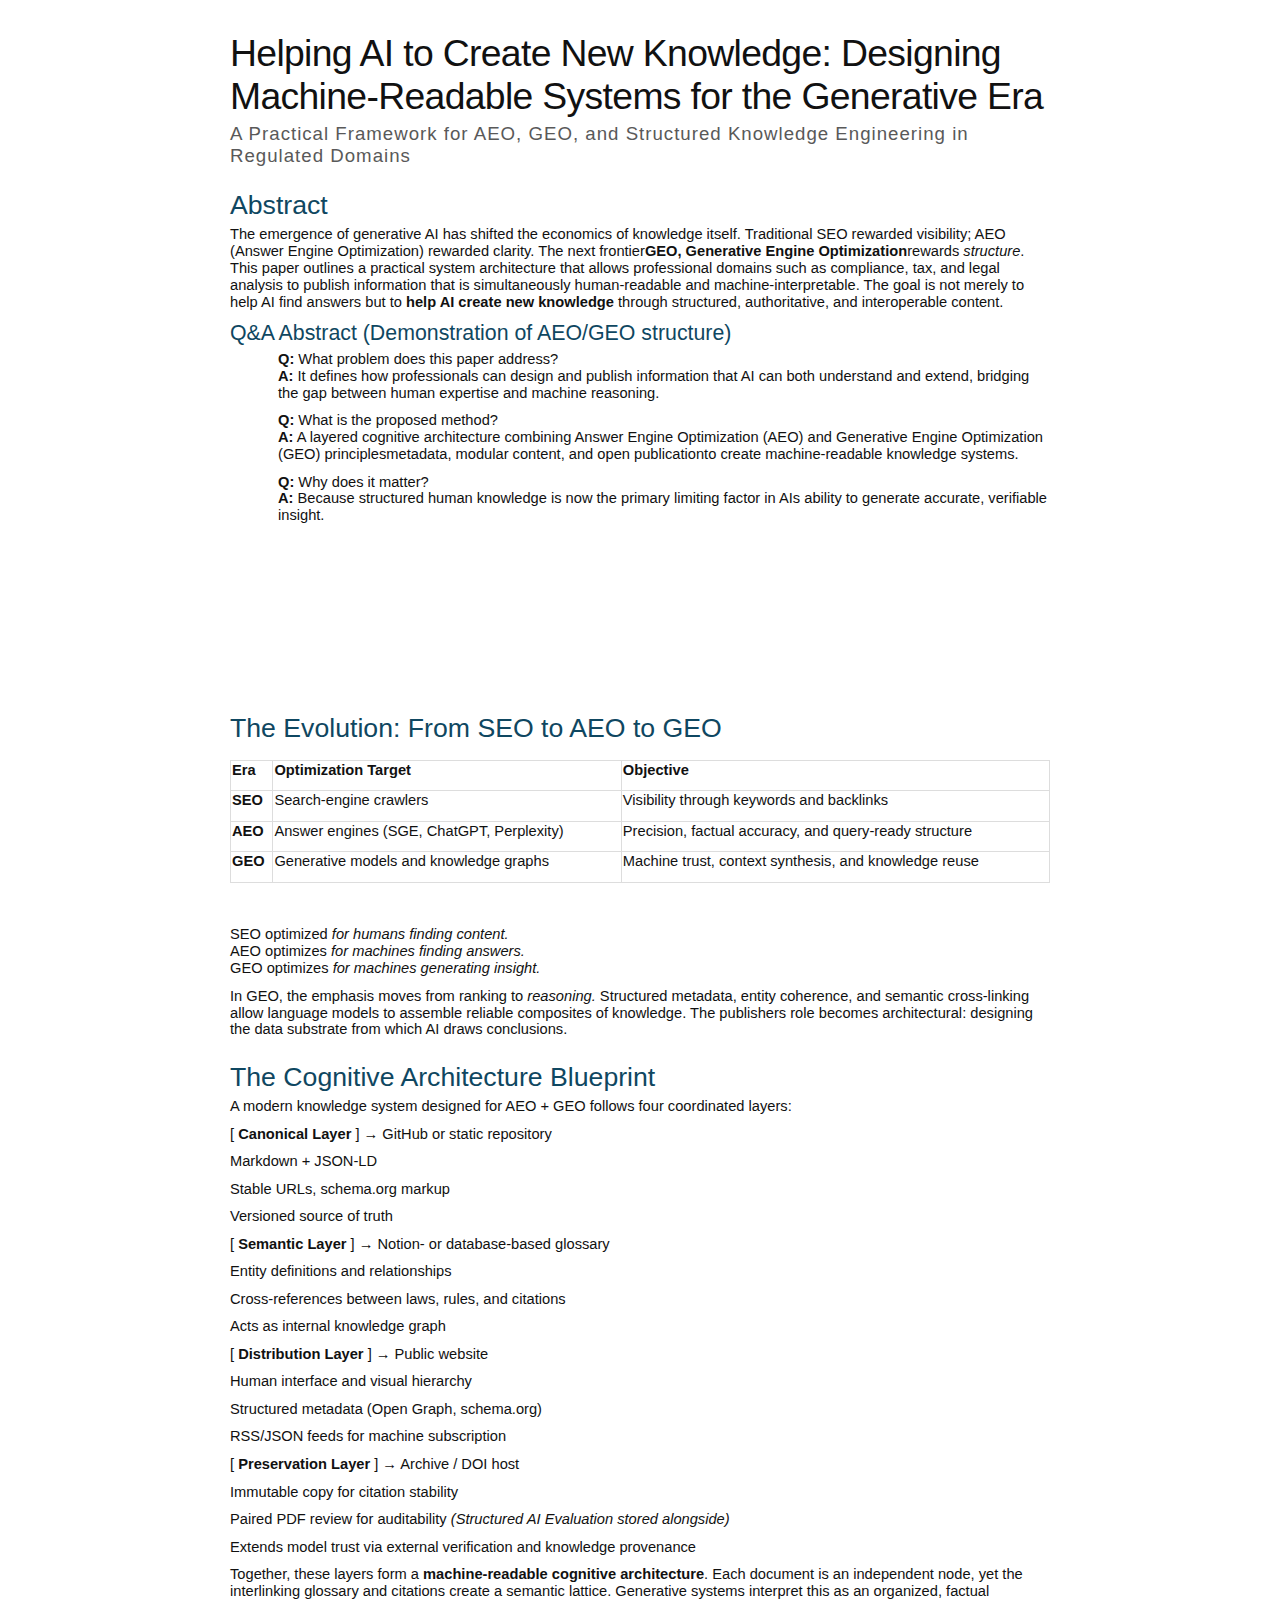
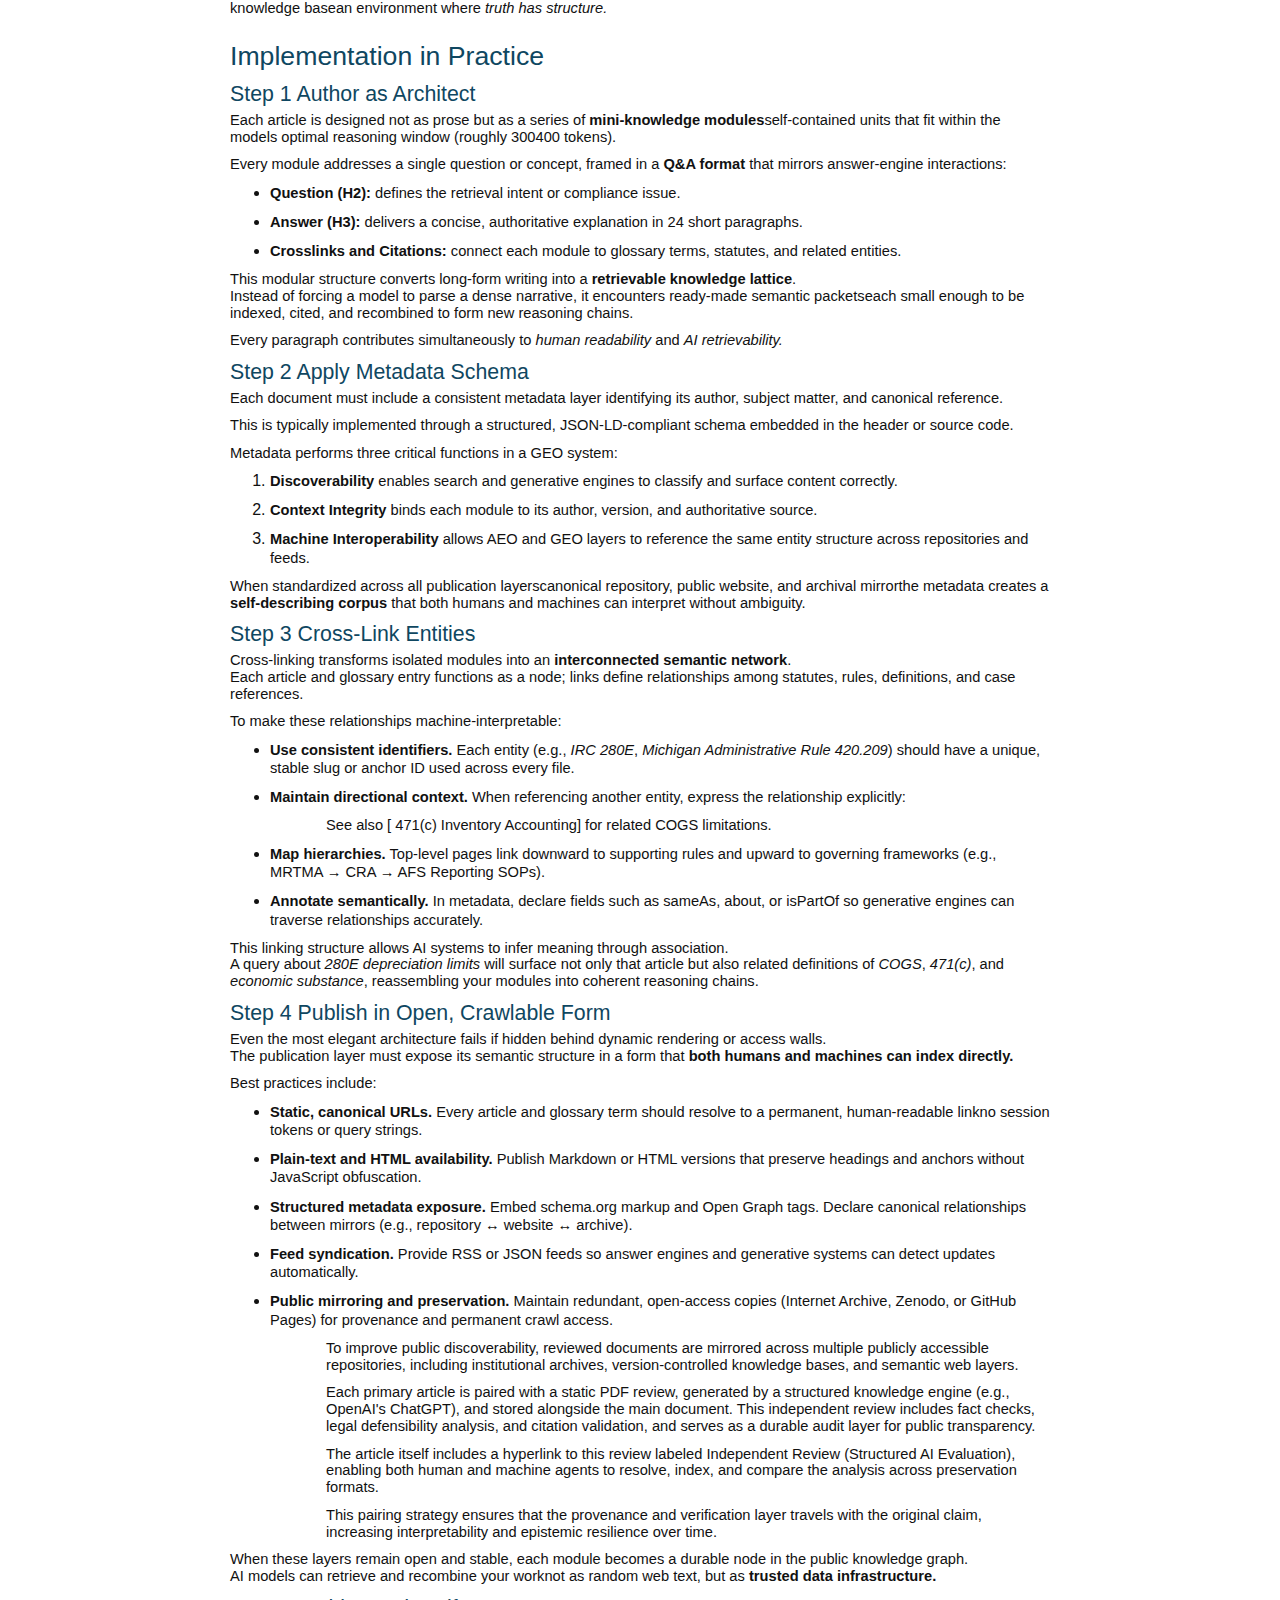
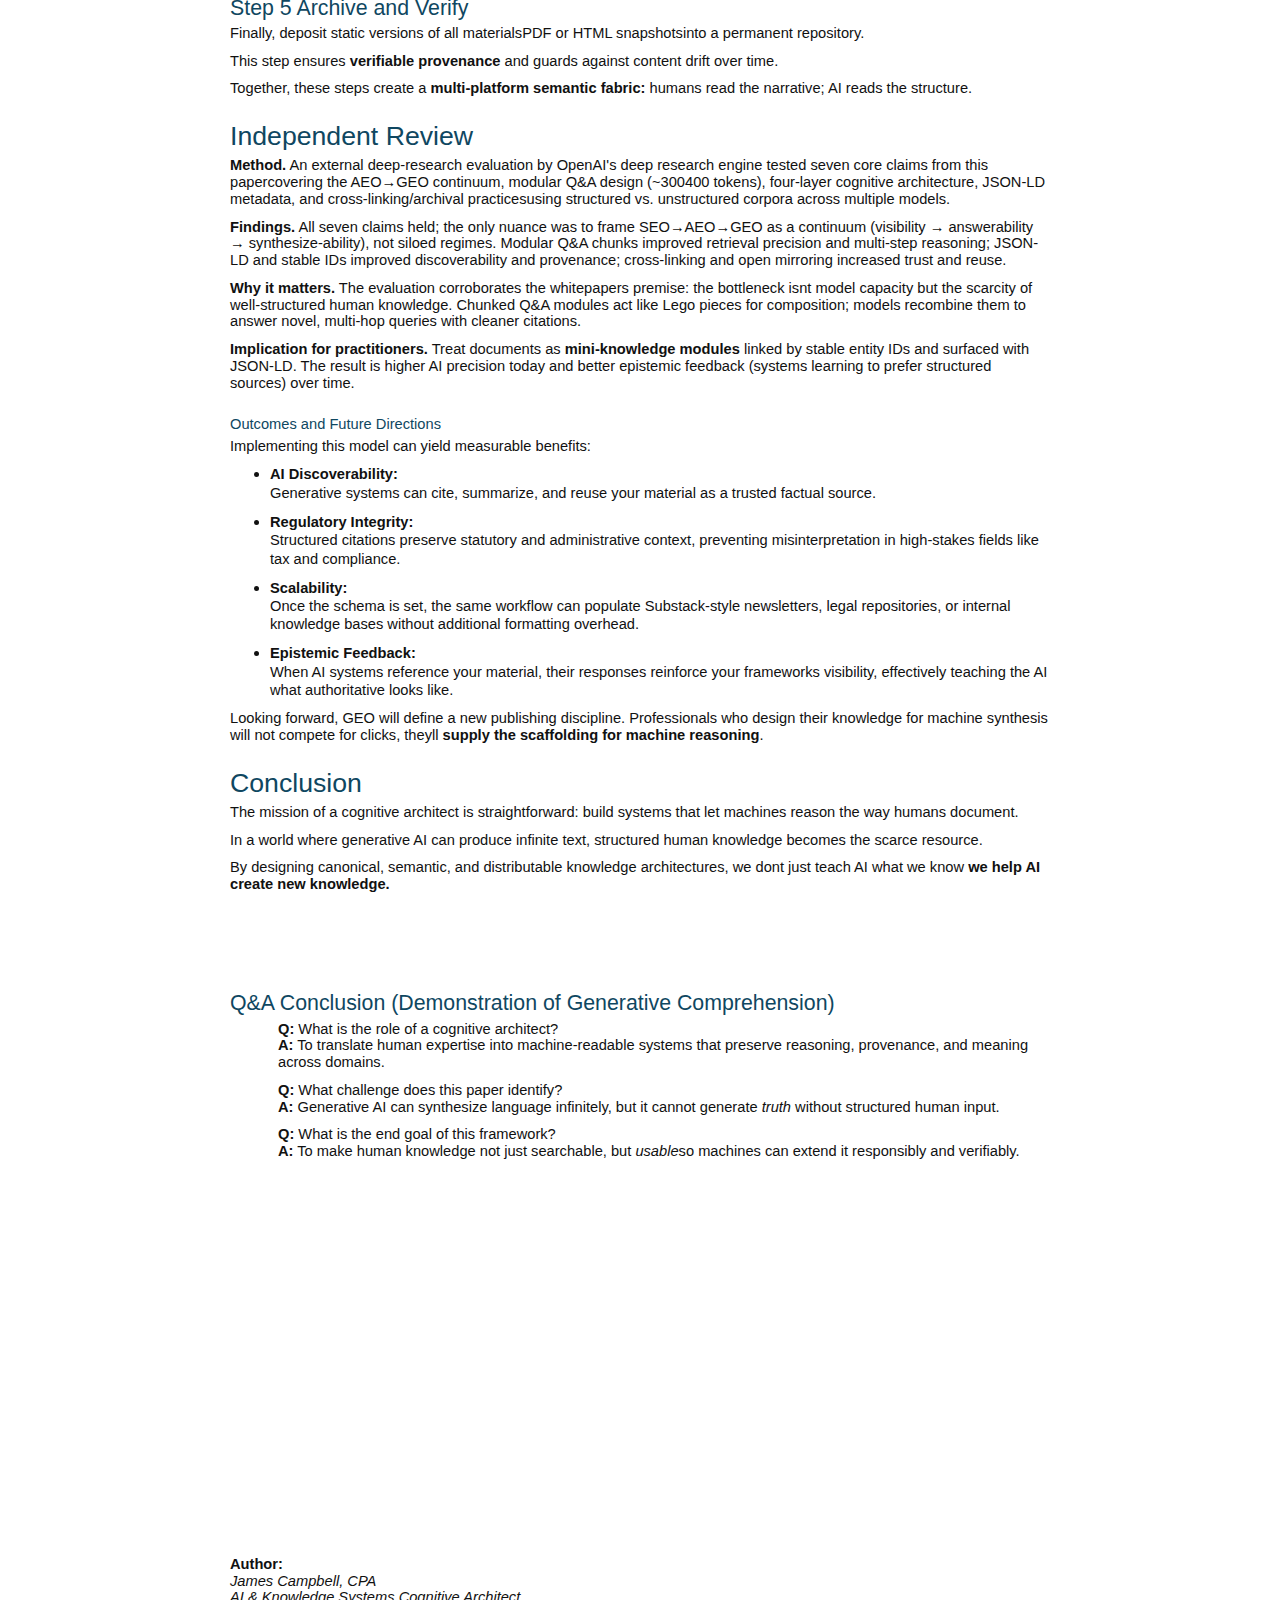
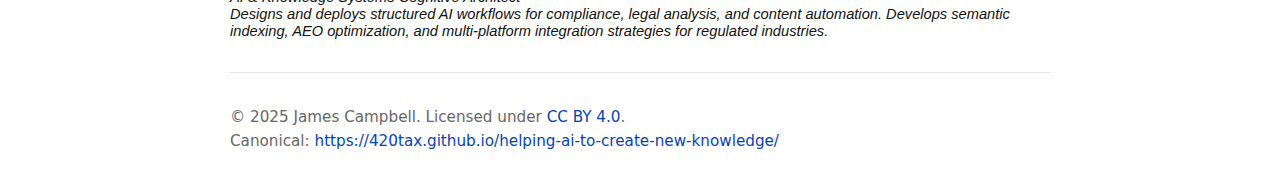
<file: index.enhanced.html>
<html>

<head>

  <!-- BEGIN: Injected metadata, styles, and structured data -->
  <meta charset="utf-8">
  <title>Helping AI to Create New Knowledge — James Campbell</title>
  <meta name="viewport" content="width=device-width, initial-scale=1">
  <meta name="description" content="A whitepaper proposing how AI systems can help generate new human knowledge, with implications for reasoning, authorship, and accountability.">
  <meta name="author" content="James Campbell">

  <!-- Canonical (replace with your live GitHub Pages URL) -->
  <link rel="canonical" href="https://420tax.github.io/helping-ai-to-create-new-knowledge/">

  <!-- Basic, readable default styling -->
  <style>
    body { margin: 2rem auto; max-width: 820px; line-height: 1.6;
            font: 16px/1.6 system-ui, -apple-system, Segoe UI, Roboto, Arial, sans-serif; color:#111; }
    h1,h2,h3 { line-height:1.25; margin-top:2.2rem; }
    img, video { max-width:100%; height:auto; }
    table { border-collapse: collapse; width:100%; margin:1rem 0; }
    th, td { border:1px solid #ddd; padding:8px; }
    pre, code { background:#f7f7f7; padding:2px 4px; }
    a { color:#0645AD; text-decoration:none; }
    a:hover { text-decoration:underline; }
    header, footer { color:#666; font-size:0.95rem; }
    hr { border:none; border-top:1px solid #e5e5e5; margin:2rem 0; }
  </style>

  <!-- Open Graph / Twitter -->
  <meta property="og:type" content="article">
  <meta property="og:title" content="Helping AI to Create New Knowledge">
  <meta property="og:description" content="An epistemic framework for AI-assisted knowledge creation.">
  <meta property="og:url" content="https://420tax.github.io/helping-ai-to-create-new-knowledge/">
  <!-- <meta property="og:image" content="https://420tax.github.io/helping-ai-to-create-new-knowledge/media/banner.png"> -->
  <meta name="twitter:card" content="summary_large_image">
  <meta name="twitter:title" content="Helping AI to Create New Knowledge">
  <meta name="twitter:description" content="An epistemic framework for AI-assisted knowledge creation.">
  <!-- <meta name="twitter:image" content="https://420tax.github.io/helping-ai-to-create-new-knowledge/media/banner.png"> -->

  <!-- JSON-LD: TechArticle -->
  <script type="application/ld+json">
  {
    "@context": "https://schema.org",
    "@type": "TechArticle",
    "headline": "Helping AI to Create New Knowledge",
    "alternativeHeadline": "An epistemic framework for AI-assisted knowledge creation",
    "description": "A whitepaper proposing how AI systems can help generate new human knowledge, with implications for reasoning, authorship, and accountability.",
    "inLanguage": "en",
    "author": {
      "@type": "Person",
      "name": "James Campbell",
      "url": "https://https://www.linkedin.com/in/jamescampbellcpa/",
      "affiliation": {"@type": "Organization", "name": "NUMBERS Accounting"}
    },
    "publisher": {
      "@type": "Organization",
      "name": "James Campbell"
    },
    "datePublished": "2025-11-06",
    "dateModified": "2025-11-06",
    "mainEntityOfPage": {
      "@type": "WebPage",
      "@id": "https://420tax.github.io/helping-ai-to-create-new-knowledge/"
    },
    "url": "https://420tax.github.io/helping-ai-to-create-new-knowledge/",
    "license": "https://creativecommons.org/licenses/by/4.0/",
    "keywords": ["Artificial Intelligence","Knowledge Creation","Epistemology","Reasoning","Cognitive Architecture"],
    "image": {
      "@type": "ImageObject",
      "url": "https://420tax.github.io/helping-ai-to-create-new-knowledge/media/banner.png",
      "width": 1200,
      "height": 630
    },
    "wordCount": 1800
  }
  </script>

  <!-- JSON-LD: Breadcrumbs -->
  <script type="application/ld+json">
  {
    "@context":"https://schema.org",
    "@type":"BreadcrumbList",
    "itemListElement":[
      {"@type":"ListItem","position":1,"name":"Papers","item":"https://420tax.github.io/"},
      {"@type":"ListItem","position":2,"name":"Helping AI to Create New Knowledge","item":"https://420tax.github.io/helping-ai-to-create-new-knowledge/"}
    ]
  }
  </script>
  <!-- END: Injected metadata, styles, and structured data -->

<meta http-equiv="Content-Type" content="text/html; charset=utf-8">
<meta name=Generator content="Microsoft Word 15 (filtered)">

<style>
<!--
 /* Font Definitions */
 @font-face
	{font-family:Wingdings;
	panose-1:5 0 0 0 0 0 0 0 0 0;}
@font-face
	{font-family:"Cambria Math";
	panose-1:2 4 5 3 5 4 6 3 2 4;}
@font-face
	{font-family:Aptos;}
@font-face
	{font-family:"Aptos Display";}
 /* Style Definitions */
 p.MsoNormal, li.MsoNormal, div.MsoNormal
	{margin-top:0in;
	margin-right:0in;
	margin-bottom:8.0pt;
	margin-left:0in;
	line-height:115%;
	font-size:12.0pt;
	font-family:"Aptos",sans-serif;}
h1
	{mso-style-link:"Heading 1 Char";
	margin-top:.25in;
	margin-right:0in;
	margin-bottom:4.0pt;
	margin-left:0in;
	line-height:115%;
	page-break-after:avoid;
	font-size:20.0pt;
	font-family:"Aptos Display",sans-serif;
	color:#0F4761;
	font-weight:normal;}
h2
	{mso-style-link:"Heading 2 Char";
	margin-top:8.0pt;
	margin-right:0in;
	margin-bottom:4.0pt;
	margin-left:0in;
	line-height:115%;
	page-break-after:avoid;
	font-size:16.0pt;
	font-family:"Aptos Display",sans-serif;
	color:#0F4761;
	font-weight:normal;}
h3
	{mso-style-link:"Heading 3 Char";
	margin-top:8.0pt;
	margin-right:0in;
	margin-bottom:4.0pt;
	margin-left:0in;
	line-height:115%;
	page-break-after:avoid;
	font-size:14.0pt;
	font-family:"Aptos",sans-serif;
	color:#0F4761;
	font-weight:normal;}
p.MsoTitle, li.MsoTitle, div.MsoTitle
	{mso-style-link:"Title Char";
	margin-top:0in;
	margin-right:0in;
	margin-bottom:4.0pt;
	margin-left:0in;
	line-height:normal;
	font-size:28.0pt;
	font-family:"Aptos Display",sans-serif;
	letter-spacing:-.5pt;}
p.MsoTitleCxSpFirst, li.MsoTitleCxSpFirst, div.MsoTitleCxSpFirst
	{mso-style-link:"Title Char";
	margin:0in;
	line-height:normal;
	font-size:28.0pt;
	font-family:"Aptos Display",sans-serif;
	letter-spacing:-.5pt;}
p.MsoTitleCxSpMiddle, li.MsoTitleCxSpMiddle, div.MsoTitleCxSpMiddle
	{mso-style-link:"Title Char";
	margin:0in;
	line-height:normal;
	font-size:28.0pt;
	font-family:"Aptos Display",sans-serif;
	letter-spacing:-.5pt;}
p.MsoTitleCxSpLast, li.MsoTitleCxSpLast, div.MsoTitleCxSpLast
	{mso-style-link:"Title Char";
	margin-top:0in;
	margin-right:0in;
	margin-bottom:4.0pt;
	margin-left:0in;
	line-height:normal;
	font-size:28.0pt;
	font-family:"Aptos Display",sans-serif;
	letter-spacing:-.5pt;}
p.MsoSubtitle, li.MsoSubtitle, div.MsoSubtitle
	{mso-style-link:"Subtitle Char";
	margin-top:0in;
	margin-right:0in;
	margin-bottom:8.0pt;
	margin-left:0in;
	line-height:115%;
	font-size:14.0pt;
	font-family:"Aptos",sans-serif;
	color:#595959;
	letter-spacing:.75pt;}
p.MsoNoSpacing, li.MsoNoSpacing, div.MsoNoSpacing
	{margin:0in;
	line-height:normal;
	font-size:12.0pt;
	font-family:"Aptos",sans-serif;}
span.Heading1Char
	{mso-style-name:"Heading 1 Char";
	mso-style-link:"Heading 1";
	font-family:"Aptos Display",sans-serif;
	color:#0F4761;}
span.Heading2Char
	{mso-style-name:"Heading 2 Char";
	mso-style-link:"Heading 2";
	font-family:"Aptos Display",sans-serif;
	color:#0F4761;}
span.Heading3Char
	{mso-style-name:"Heading 3 Char";
	mso-style-link:"Heading 3";
	font-family:"Times New Roman",serif;
	color:#0F4761;}
span.TitleChar
	{mso-style-name:"Title Char";
	mso-style-link:Title;
	font-family:"Aptos Display",sans-serif;
	letter-spacing:-.5pt;}
span.SubtitleChar
	{mso-style-name:"Subtitle Char";
	mso-style-link:Subtitle;
	font-family:"Times New Roman",serif;
	color:#595959;
	letter-spacing:.75pt;}
.MsoChpDefault
	{font-size:12.0pt;
	font-family:"Aptos",sans-serif;}
.MsoPapDefault
	{margin-bottom:8.0pt;
	line-height:115%;}
@page WordSection1
	{size:8.5in 11.0in;
	margin:1.0in 1.0in 63.0pt 1.0in;}
div.WordSection1
	{page:WordSection1;}
 /* List Definitions */
 ol
	{margin-bottom:0in;}
ul
	{margin-bottom:0in;}
-->
</style>

</head>

<body lang=EN-US style='word-wrap:break-word'>
<main>
<article>

<div class=WordSection1>

<p class=MsoTitle><span style='font-family:"Arial",sans-serif'>Helping AI to
Create New Knowledge: Designing Machine-Readable Systems for the Generative Era</span></p>

<p class=MsoSubtitle><span style='font-family:"Arial",sans-serif'>A Practical
Framework for AEO, GEO, and Structured Knowledge Engineering in Regulated
Domains</span></p>

<h1><span style='font-family:"Arial",sans-serif'>Abstract</span></h1>

<p class=MsoNormal><span style='font-size:11.0pt;line-height:115%;font-family:
"Arial",sans-serif'>The emergence of generative AI has shifted the economics of
knowledge itself. Traditional SEO rewarded visibility; AEO (Answer Engine
Optimization) rewarded clarity. The next frontier<b>GEO, Generative Engine
Optimization</b>rewards <i>structure</i>. This paper outlines a practical
system architecture that allows professional domains such as compliance, tax,
and legal analysis to publish information that is simultaneously human-readable
and machine-interpretable. The goal is not merely to help AI find answers but
to <b>help AI create new knowledge</b> through structured, authoritative, and
interoperable content.</span></p>

<h2>Q&amp;A Abstract (Demonstration of AEO/GEO structure)</h2>

<p class=MsoNormal style='margin-left:.5in'><b><span style='font-size:11.0pt;
line-height:115%;font-family:"Arial",sans-serif'>Q:</span></b><span
style='font-size:11.0pt;line-height:115%;font-family:"Arial",sans-serif'> What
problem does this paper address?<br>
<b>A:</b> It defines how professionals can design and publish information that
AI can both understand and extend, bridging the gap between human expertise and
machine reasoning.</span></p>

<p class=MsoNormal style='margin-left:.5in'><b><span style='font-size:11.0pt;
line-height:115%;font-family:"Arial",sans-serif'>Q:</span></b><span
style='font-size:11.0pt;line-height:115%;font-family:"Arial",sans-serif'> What
is the proposed method?<br>
<b>A:</b> A layered cognitive architecture combining Answer Engine Optimization
(AEO) and Generative Engine Optimization (GEO) principlesmetadata, modular
content, and open publicationto create machine-readable knowledge systems.</span></p>

<p class=MsoNormal style='margin-left:.5in'><b><span style='font-size:11.0pt;
line-height:115%;font-family:"Arial",sans-serif'>Q:</span></b><span
style='font-size:11.0pt;line-height:115%;font-family:"Arial",sans-serif'> Why
does it matter?<br>
<b>A:</b> Because structured human knowledge is now the primary limiting factor
in AIs ability to generate accurate, verifiable insight.</span></p>

<p class=MsoNormal><span style='font-size:11.0pt;line-height:115%;font-family:
"Arial",sans-serif'>&nbsp;</span></p>

<p class=MsoNormal><span style='font-size:11.0pt;line-height:115%;font-family:
"Arial",sans-serif'>&nbsp;</span></p>

<p class=MsoNormal><span style='font-size:11.0pt;line-height:115%;font-family:
"Arial",sans-serif'>&nbsp;</span></p>

<p class=MsoNormal><span style='font-size:11.0pt;line-height:115%;font-family:
"Arial",sans-serif'>&nbsp;</span></p>

<p class=MsoNormal><span class=Heading1Char><span style='font-size:11.0pt;
line-height:115%;font-family:"Arial",sans-serif'>&nbsp;</span></span></p>

<p class=MsoNormal><span class=Heading1Char><span style='font-size:11.0pt;
line-height:115%'>&nbsp;</span></span></p>

<h1><span class=Heading1Char>The Evolution: From SEO to AEO to GEO</span></h1>

<table class=MsoNormalTable border=0 cellpadding=0>
 <thead>
  <tr>
   <td style='padding:.75pt .75pt .75pt .75pt'>
   <p class=MsoNormal><b><span style='font-size:11.0pt;line-height:115%;
   font-family:"Arial",sans-serif'>Era</span></b></p>
   </td>
   <td style='padding:.75pt .75pt .75pt .75pt'>
   <p class=MsoNormal><b><span style='font-size:11.0pt;line-height:115%;
   font-family:"Arial",sans-serif'>Optimization Target</span></b></p>
   </td>
   <td style='padding:.75pt .75pt .75pt .75pt'>
   <p class=MsoNormal><b><span style='font-size:11.0pt;line-height:115%;
   font-family:"Arial",sans-serif'>Objective</span></b></p>
   </td>
  </tr>
 </thead>
 <tr>
  <td style='padding:.75pt .75pt .75pt .75pt'>
  <p class=MsoNormal><b><span style='font-size:11.0pt;line-height:115%;
  font-family:"Arial",sans-serif'>SEO</span></b></p>
  </td>
  <td style='padding:.75pt .75pt .75pt .75pt'>
  <p class=MsoNormal><span style='font-size:11.0pt;line-height:115%;font-family:
  "Arial",sans-serif'>Search-engine crawlers</span></p>
  </td>
  <td style='padding:.75pt .75pt .75pt .75pt'>
  <p class=MsoNormal><span style='font-size:11.0pt;line-height:115%;font-family:
  "Arial",sans-serif'>Visibility through keywords and backlinks</span></p>
  </td>
 </tr>
 <tr>
  <td style='padding:.75pt .75pt .75pt .75pt'>
  <p class=MsoNormal><b><span style='font-size:11.0pt;line-height:115%;
  font-family:"Arial",sans-serif'>AEO</span></b></p>
  </td>
  <td style='padding:.75pt .75pt .75pt .75pt'>
  <p class=MsoNormal><span style='font-size:11.0pt;line-height:115%;font-family:
  "Arial",sans-serif'>Answer engines (SGE, ChatGPT, Perplexity)</span></p>
  </td>
  <td style='padding:.75pt .75pt .75pt .75pt'>
  <p class=MsoNormal><span style='font-size:11.0pt;line-height:115%;font-family:
  "Arial",sans-serif'>Precision, factual accuracy, and query-ready structure</span></p>
  </td>
 </tr>
 <tr>
  <td style='padding:.75pt .75pt .75pt .75pt'>
  <p class=MsoNormal><b><span style='font-size:11.0pt;line-height:115%;
  font-family:"Arial",sans-serif'>GEO</span></b></p>
  </td>
  <td style='padding:.75pt .75pt .75pt .75pt'>
  <p class=MsoNormal><span style='font-size:11.0pt;line-height:115%;font-family:
  "Arial",sans-serif'>Generative models and knowledge graphs</span></p>
  </td>
  <td style='padding:.75pt .75pt .75pt .75pt'>
  <p class=MsoNormal><span style='font-size:11.0pt;line-height:115%;font-family:
  "Arial",sans-serif'>Machine trust, context synthesis, and knowledge reuse</span></p>
  </td>
 </tr>
</table>

<p class=MsoNormal><span style='font-size:11.0pt;line-height:115%;font-family:
"Arial",sans-serif'>&nbsp;</span></p>

<p class=MsoNormal><span style='font-size:11.0pt;line-height:115%;font-family:
"Arial",sans-serif'>SEO optimized <i>for humans finding content.</i><br>
AEO optimizes <i>for machines finding answers.</i><br>
GEO optimizes <i>for machines generating insight.</i></span></p>

<p class=MsoNormal><span style='font-size:11.0pt;line-height:115%;font-family:
"Arial",sans-serif'>In GEO, the emphasis moves from ranking to <i>reasoning.</i>
Structured metadata, entity coherence, and semantic cross-linking allow
language models to assemble reliable composites of knowledge. The publishers
role becomes architectural: designing the data substrate from which AI draws
conclusions.</span></p>

<h1>The Cognitive Architecture Blueprint</h1>

<p class=MsoNormal><span style='font-size:11.0pt;line-height:115%;font-family:
"Arial",sans-serif'>A modern knowledge system designed for AEO + GEO follows
four coordinated layers:</span></p>

<p class=MsoNormal><span style='font-size:11.0pt;line-height:115%;font-family:
"Arial",sans-serif'>[ <b>Canonical Layer </b>] &#8594; GitHub or static
repository</span></p>

<p class=MsoNormal><span style='font-size:11.0pt;line-height:115%;font-family:
"Arial",sans-serif'>  Markdown + JSON-LD</span></p>

<p class=MsoNormal><span style='font-size:11.0pt;line-height:115%;font-family:
"Arial",sans-serif'>  Stable URLs, schema.org markup</span></p>

<p class=MsoNormal><span style='font-size:11.0pt;line-height:115%;font-family:
"Arial",sans-serif'>  Versioned source of truth</span></p>

<p class=MsoNormal><span style='font-size:11.0pt;line-height:115%;font-family:
"Arial",sans-serif'>[ <b>Semantic Layer</b> ] &#8594; Notion- or database-based
glossary</span></p>

<p class=MsoNormal><span style='font-size:11.0pt;line-height:115%;font-family:
"Arial",sans-serif'>  Entity definitions and relationships</span></p>

<p class=MsoNormal><span style='font-size:11.0pt;line-height:115%;font-family:
"Arial",sans-serif'>  Cross-references between laws, rules, and citations</span></p>

<p class=MsoNormal><span style='font-size:11.0pt;line-height:115%;font-family:
"Arial",sans-serif'>  Acts as internal knowledge graph</span></p>

<p class=MsoNormal><span style='font-size:11.0pt;line-height:115%;font-family:
"Arial",sans-serif'>[ <b>Distribution Layer</b> ] &#8594; Public website</span></p>

<p class=MsoNormal><span style='font-size:11.0pt;line-height:115%;font-family:
"Arial",sans-serif'>  Human interface and visual hierarchy</span></p>

<p class=MsoNormal><span style='font-size:11.0pt;line-height:115%;font-family:
"Arial",sans-serif'>  Structured metadata (Open Graph, schema.org)</span></p>

<p class=MsoNormal><span style='font-size:11.0pt;line-height:115%;font-family:
"Arial",sans-serif'>  RSS/JSON feeds for machine subscription</span></p>

<p class=MsoNormal><span style='font-size:11.0pt;line-height:115%;font-family:
"Arial",sans-serif'>[ <b>Preservation Layer</b> ] &#8594; Archive / DOI host</span></p>

<p class=MsoNormal><span style='font-size:11.0pt;line-height:115%;font-family:
"Arial",sans-serif'>  Immutable copy for citation stability</span></p>

<p class=MsoNormal><b><span style='font-size:11.0pt;line-height:115%;
font-family:"Arial",sans-serif'> </span></b><span style='font-size:11.0pt;
line-height:115%;font-family:"Arial",sans-serif'> Paired PDF review for
auditability <i>(Structured AI Evaluation stored alongside)</i></span></p>

<p class=MsoNormal><span style='font-size:11.0pt;line-height:115%;font-family:
"Arial",sans-serif'>  Extends model trust via external verification and
knowledge provenance</span></p>

<p class=MsoNormal><span style='font-size:11.0pt;line-height:115%;font-family:
"Arial",sans-serif'>Together, these layers form a <b>machine-readable cognitive
architecture</b>. Each document is an independent node, yet the interlinking
glossary and citations create a semantic lattice. Generative systems interpret
this as an organized, factual knowledge basean environment where <i>truth has
structure.</i></span></p>

<h1>Implementation in Practice</h1>

<h2>Step 1  Author as Architect</h2>

<p class=MsoNormal><span style='font-size:11.0pt;line-height:115%;font-family:
"Arial",sans-serif'>Each article is designed not as prose but as a series of <b>mini-knowledge
modules</b>self-contained units that fit within the models optimal reasoning
window (roughly 300400 tokens).</span></p>

<p class=MsoNormal><span style='font-size:11.0pt;line-height:115%;font-family:
"Arial",sans-serif'>Every module addresses a single question or concept, framed
in a <b>Q&amp;A format</b> that mirrors answer-engine interactions:</span></p>

<ul style='margin-top:0in' type=disc>
 <li class=MsoNormal><b><span style='font-size:11.0pt;line-height:115%;
     font-family:"Arial",sans-serif'>Question (H2):</span></b><span
     style='font-size:11.0pt;line-height:115%;font-family:"Arial",sans-serif'>
     defines the retrieval intent or compliance issue.</span></li>
 <li class=MsoNormal><b><span style='font-size:11.0pt;line-height:115%;
     font-family:"Arial",sans-serif'>Answer (H3):</span></b><span
     style='font-size:11.0pt;line-height:115%;font-family:"Arial",sans-serif'>
     delivers a concise, authoritative explanation in 24 short paragraphs.</span></li>
 <li class=MsoNormal><b><span style='font-size:11.0pt;line-height:115%;
     font-family:"Arial",sans-serif'>Crosslinks and Citations:</span></b><span
     style='font-size:11.0pt;line-height:115%;font-family:"Arial",sans-serif'>
     connect each module to glossary terms, statutes, and related entities.</span></li>
</ul>

<p class=MsoNormal><span style='font-size:11.0pt;line-height:115%;font-family:
"Arial",sans-serif'>This modular structure converts long-form writing into a <b>retrievable
knowledge lattice</b>.<br>
Instead of forcing a model to parse a dense narrative, it encounters ready-made
semantic packetseach small enough to be indexed, cited, and recombined to form
new reasoning chains.</span></p>

<p class=MsoNormal><span style='font-size:11.0pt;line-height:115%;font-family:
"Arial",sans-serif'>Every paragraph contributes simultaneously to <i>human
readability</i> and <i>AI retrievability.</i></span></p>

<h2>Step 2  Apply Metadata Schema</h2>

<p class=MsoNormal><span style='font-size:11.0pt;line-height:115%;font-family:
"Arial",sans-serif'>Each document must include a consistent metadata layer
identifying its author, subject matter, and canonical reference.</span></p>

<p class=MsoNormal><span style='font-size:11.0pt;line-height:115%;font-family:
"Arial",sans-serif'>This is typically implemented through a structured,
JSON-LD-compliant schema embedded in the header or source code.</span></p>

<p class=MsoNormal><span style='font-size:11.0pt;line-height:115%;font-family:
"Arial",sans-serif'>Metadata performs three critical functions in a GEO system:</span></p>

<ol style='margin-top:0in' start=1 type=1>
 <li class=MsoNormal><b><span style='font-size:11.0pt;line-height:115%;
     font-family:"Arial",sans-serif'>Discoverability</span></b><span
     style='font-size:11.0pt;line-height:115%;font-family:"Arial",sans-serif'>
      enables search and generative engines to classify and surface content
     correctly.</span></li>
 <li class=MsoNormal><b><span style='font-size:11.0pt;line-height:115%;
     font-family:"Arial",sans-serif'>Context Integrity</span></b><span
     style='font-size:11.0pt;line-height:115%;font-family:"Arial",sans-serif'>
      binds each module to its author, version, and authoritative source.</span></li>
 <li class=MsoNormal><b><span style='font-size:11.0pt;line-height:115%;
     font-family:"Arial",sans-serif'>Machine Interoperability</span></b><span
     style='font-size:11.0pt;line-height:115%;font-family:"Arial",sans-serif'>
      allows AEO and GEO layers to reference the same entity structure across
     repositories and feeds.</span></li>
</ol>

<p class=MsoNormal><span style='font-size:11.0pt;line-height:115%;font-family:
"Arial",sans-serif'>When standardized across all publication layerscanonical
repository, public website, and archival mirrorthe metadata creates a <b>self-describing
corpus</b> that both humans and machines can interpret without ambiguity.</span></p>

<h2>Step 3  Cross-Link Entities</h2>

<p class=MsoNormal><span style='font-size:11.0pt;line-height:115%;font-family:
"Arial",sans-serif'>Cross-linking transforms isolated modules into an <b>interconnected
semantic network</b>.<br>
Each article and glossary entry functions as a node; links define relationships
among statutes, rules, definitions, and case references.</span></p>

<p class=MsoNormal><span style='font-size:11.0pt;line-height:115%;font-family:
"Arial",sans-serif'>To make these relationships machine-interpretable:</span></p>

<ul style='margin-top:0in' type=disc>
 <li class=MsoNormal><b><span style='font-size:11.0pt;line-height:115%;
     font-family:"Arial",sans-serif'>Use consistent identifiers.</span></b><span
     style='font-size:11.0pt;line-height:115%;font-family:"Arial",sans-serif'>
     Each entity (e.g., <i>IRC  280E</i>, <i>Michigan Administrative Rule
     420.209</i>) should have a unique, stable slug or anchor ID used across
     every file.</span></li>
 <li class=MsoNormal><b><span style='font-size:11.0pt;line-height:115%;
     font-family:"Arial",sans-serif'>Maintain directional context.</span></b><span
     style='font-size:11.0pt;line-height:115%;font-family:"Arial",sans-serif'>
     When referencing another entity, express the relationship explicitly:</span></li>
</ul>

<p class=MsoNormal style='margin-left:.5in;text-indent:.5in'><span
style='font-size:11.0pt;line-height:115%;font-family:"Arial",sans-serif'>See
also [ 471(c) Inventory Accounting] for related COGS limitations.</span></p>

<ul style='margin-top:0in' type=disc>
 <li class=MsoNormal><b><span style='font-size:11.0pt;line-height:115%;
     font-family:"Arial",sans-serif'>Map hierarchies.</span></b><span
     style='font-size:11.0pt;line-height:115%;font-family:"Arial",sans-serif'>
     Top-level pages link downward to supporting rules and upward to governing
     frameworks (e.g., MRTMA &#8594; CRA &#8594; AFS Reporting SOPs).</span></li>
 <li class=MsoNormal><b><span style='font-size:11.0pt;line-height:115%;
     font-family:"Arial",sans-serif'>Annotate semantically.</span></b><span
     style='font-size:11.0pt;line-height:115%;font-family:"Arial",sans-serif'>
     In metadata, declare fields such as sameAs, about, or isPartOf so
     generative engines can traverse relationships accurately.</span></li>
</ul>

<p class=MsoNormal><span style='font-size:11.0pt;line-height:115%;font-family:
"Arial",sans-serif'>This linking structure allows AI systems to infer meaning
through association.<br>
A query about <i>280E depreciation limits</i> will surface not only that
article but also related definitions of <i>COGS</i>, <i> 471(c)</i>, and <i>economic
substance</i>, reassembling your modules into coherent reasoning chains.</span></p>

<h2>Step 4  Publish in Open, Crawlable Form</h2>

<p class=MsoNormal><span style='font-size:11.0pt;line-height:115%;font-family:
"Arial",sans-serif'>Even the most elegant architecture fails if hidden behind
dynamic rendering or access walls.<br>
The publication layer must expose its semantic structure in a form that <b>both
humans and machines can index directly.</b></span></p>

<p class=MsoNormal><span style='font-size:11.0pt;line-height:115%;font-family:
"Arial",sans-serif'>Best practices include:</span></p>

<ul style='margin-top:0in' type=disc>
 <li class=MsoNormal><b><span style='font-size:11.0pt;line-height:115%;
     font-family:"Arial",sans-serif'>Static, canonical URLs.</span></b><span
     style='font-size:11.0pt;line-height:115%;font-family:"Arial",sans-serif'>
     Every article and glossary term should resolve to a permanent,
     human-readable linkno session tokens or query strings.</span></li>
 <li class=MsoNormal><b><span style='font-size:11.0pt;line-height:115%;
     font-family:"Arial",sans-serif'>Plain-text and HTML availability.</span></b><span
     style='font-size:11.0pt;line-height:115%;font-family:"Arial",sans-serif'>
     Publish Markdown or HTML versions that preserve headings and anchors
     without JavaScript obfuscation.</span></li>
 <li class=MsoNormal><b><span style='font-size:11.0pt;line-height:115%;
     font-family:"Arial",sans-serif'>Structured metadata exposure.</span></b><span
     style='font-size:11.0pt;line-height:115%;font-family:"Arial",sans-serif'>
     Embed schema.org markup and Open Graph tags. Declare canonical
     relationships between mirrors (e.g., repository &#8596; website &#8596;
     archive).</span></li>
 <li class=MsoNormal><b><span style='font-size:11.0pt;line-height:115%;
     font-family:"Arial",sans-serif'>Feed syndication.</span></b><span
     style='font-size:11.0pt;line-height:115%;font-family:"Arial",sans-serif'>
     Provide RSS or JSON feeds so answer engines and generative systems can
     detect updates automatically.</span></li>
 <li class=MsoNormal><b><span style='font-size:11.0pt;line-height:115%;
     font-family:"Arial",sans-serif'>Public mirroring and preservation.</span></b><span
     style='font-size:11.0pt;line-height:115%;font-family:"Arial",sans-serif'>
     Maintain redundant, open-access copies (Internet Archive, Zenodo, or
     GitHub Pages) for provenance and permanent crawl access.</span></li>
</ul>

<p class=MsoNormal style='margin-left:1.0in'><span style='font-size:11.0pt;
line-height:115%;font-family:"Arial",sans-serif'>To improve public
discoverability, reviewed documents are mirrored across multiple publicly
accessible repositories, including institutional archives, version-controlled
knowledge bases, and semantic web layers.</span></p>

<p class=MsoNormal style='margin-left:1.0in'><span style='font-size:11.0pt;
line-height:115%;font-family:"Arial",sans-serif'>Each primary article is paired
with a static PDF review, generated by a structured knowledge engine (e.g.,
OpenAI's ChatGPT), and stored alongside the main document. This independent
review includes fact checks, legal defensibility analysis, and citation
validation, and serves as a durable audit layer for public transparency.</span></p>

<p class=MsoNormal style='margin-left:1.0in'><span style='font-size:11.0pt;
line-height:115%;font-family:"Arial",sans-serif'>The article itself includes a
hyperlink to this review labeled Independent Review (Structured AI
Evaluation), enabling both human and machine agents to resolve, index, and
compare the analysis across preservation formats.</span></p>

<p class=MsoNormal style='margin-left:1.0in'><span style='font-size:11.0pt;
line-height:115%;font-family:"Arial",sans-serif'>This pairing strategy ensures
that the provenance and verification layer travels with the original claim,
increasing interpretability and epistemic resilience over time.</span></p>

<p class=MsoNormal><span style='font-size:11.0pt;line-height:115%;font-family:
"Arial",sans-serif'>When these layers remain open and stable, each module
becomes a durable node in the public knowledge graph.<br>
AI models can retrieve and recombine your worknot as random web text, but as <b>trusted
data infrastructure.</b></span></p>

<h2>Step 5  Archive and Verify</h2>

<p class=MsoNormal><span style='font-size:11.0pt;line-height:115%;font-family:
"Arial",sans-serif'>Finally, deposit static versions of all materialsPDF or
HTML snapshotsinto a permanent repository. </span></p>

<p class=MsoNormal><span style='font-size:11.0pt;line-height:115%;font-family:
"Arial",sans-serif'>This step ensures <b>verifiable provenance</b> and guards
against content drift over time.</span></p>

<p class=MsoNormal><span style='font-size:11.0pt;line-height:115%;font-family:
"Arial",sans-serif'>Together, these steps create a <b>multi-platform semantic
fabric:</b> humans read the narrative; AI reads the structure.</span></p>

<h1>Independent Review</h1>

<p class=MsoNormal><b><span style='font-size:11.0pt;line-height:115%;
font-family:"Arial",sans-serif'>Method.</span></b><span style='font-size:11.0pt;
line-height:115%;font-family:"Arial",sans-serif'> An external deep-research
evaluation by OpenAI's deep research engine tested seven core claims from this
papercovering the AEO&#8594;GEO continuum, modular Q&amp;A design (~300400
tokens), four-layer cognitive architecture, JSON-LD metadata, and cross-linking/archival
practicesusing structured vs. unstructured corpora across multiple models.</span></p>

<p class=MsoNormal><b><span style='font-size:11.0pt;line-height:115%;
font-family:"Arial",sans-serif'>Findings.</span></b><span style='font-size:
11.0pt;line-height:115%;font-family:"Arial",sans-serif'> All seven claims held;
the only nuance was to frame SEO&#8594;AEO&#8594;GEO as a continuum (visibility
&#8594; answerability &#8594; synthesize-ability), not siloed regimes. Modular
Q&amp;A chunks improved retrieval precision and multi-step reasoning; JSON-LD
and stable IDs improved discoverability and provenance; cross-linking and open
mirroring increased trust and reuse.</span></p>

<p class=MsoNormal><b><span style='font-size:11.0pt;line-height:115%;
font-family:"Arial",sans-serif'>Why it matters.</span></b><span
style='font-size:11.0pt;line-height:115%;font-family:"Arial",sans-serif'> The
evaluation corroborates the whitepapers premise: the bottleneck isnt model
capacity but the scarcity of well-structured human knowledge. Chunked Q&amp;A
modules act like Lego pieces for composition; models recombine them to answer
novel, multi-hop queries with cleaner citations.</span></p>

<p class=MsoNormal><b><span style='font-size:11.0pt;line-height:115%;
font-family:"Arial",sans-serif'>Implication for practitioners.</span></b><span
style='font-size:11.0pt;line-height:115%;font-family:"Arial",sans-serif'> Treat
documents as <b>mini-knowledge modules</b> linked by stable entity IDs and
surfaced with JSON-LD. The result is higher AI precision today and better
epistemic feedback (systems learning to prefer structured sources) over time. </span></p>

<h1><span style='font-size:11.0pt;line-height:115%;font-family:"Arial",sans-serif'>Outcomes
and Future Directions</span></h1>

<p class=MsoNormal><span style='font-size:11.0pt;line-height:115%;font-family:
"Arial",sans-serif'>Implementing this model can yield measurable benefits:</span></p>

<ul style='margin-top:0in' type=disc>
 <li class=MsoNormal><b><span style='font-size:11.0pt;line-height:115%;
     font-family:"Arial",sans-serif'>AI Discoverability:</span></b><span
     style='font-size:11.0pt;line-height:115%;font-family:"Arial",sans-serif'><br>
     Generative systems can cite, summarize, and reuse your material as a
     trusted factual source.</span></li>
 <li class=MsoNormal><b><span style='font-size:11.0pt;line-height:115%;
     font-family:"Arial",sans-serif'>Regulatory Integrity:</span></b><span
     style='font-size:11.0pt;line-height:115%;font-family:"Arial",sans-serif'><br>
     Structured citations preserve statutory and administrative context,
     preventing misinterpretation in high-stakes fields like tax and
     compliance.</span></li>
 <li class=MsoNormal><b><span style='font-size:11.0pt;line-height:115%;
     font-family:"Arial",sans-serif'>Scalability:</span></b><span
     style='font-size:11.0pt;line-height:115%;font-family:"Arial",sans-serif'><br>
     Once the schema is set, the same workflow can populate Substack-style
     newsletters, legal repositories, or internal knowledge bases without
     additional formatting overhead.</span></li>
 <li class=MsoNormal><b><span style='font-size:11.0pt;line-height:115%;
     font-family:"Arial",sans-serif'>Epistemic Feedback:</span></b><span
     style='font-size:11.0pt;line-height:115%;font-family:"Arial",sans-serif'><br>
     When AI systems reference your material, their responses reinforce your
     frameworks visibility, effectively teaching the AI what authoritative
     looks like.</span></li>
</ul>

<p class=MsoNormal><span style='font-size:11.0pt;line-height:115%;font-family:
"Arial",sans-serif'>Looking forward, GEO will define a new publishing
discipline. Professionals who design their knowledge for machine synthesis will
not compete for clicks, theyll <b>supply the scaffolding for machine reasoning</b>.</span></p>

<h1>Conclusion</h1>

<p class=MsoNormal><span style='font-size:11.0pt;line-height:115%;font-family:
"Arial",sans-serif'>The mission of a cognitive architect is straightforward:
build systems that let machines reason the way humans document.</span></p>

<p class=MsoNormal><span style='font-size:11.0pt;line-height:115%;font-family:
"Arial",sans-serif'>In a world where generative AI can produce infinite text,
structured human knowledge becomes the scarce resource.</span></p>

<p class=MsoNormal><span style='font-size:11.0pt;line-height:115%;font-family:
"Arial",sans-serif'>By designing canonical, semantic, and distributable
knowledge architectures, we dont just teach AI what we know <b>we help AI
create new knowledge.</b></span></p>

<p class=MsoNormal>&nbsp;</p>

<p class=MsoNormal>&nbsp;</p>

<p class=MsoNormal>&nbsp;</p>

<h2>Q&amp;A Conclusion (Demonstration of Generative Comprehension)</h2>

<p class=MsoNormal style='margin-left:.5in'><b><span style='font-size:11.0pt;
line-height:115%;font-family:"Arial",sans-serif'>Q:</span></b><span
style='font-size:11.0pt;line-height:115%;font-family:"Arial",sans-serif'> What
is the role of a cognitive architect?<br>
<b>A:</b> To translate human expertise into machine-readable systems that
preserve reasoning, provenance, and meaning across domains.</span></p>

<p class=MsoNormal style='margin-left:.5in'><b><span style='font-size:11.0pt;
line-height:115%;font-family:"Arial",sans-serif'>Q:</span></b><span
style='font-size:11.0pt;line-height:115%;font-family:"Arial",sans-serif'> What
challenge does this paper identify?<br>
<b>A:</b> Generative AI can synthesize language infinitely, but it cannot
generate <i>truth</i> without structured human input.</span></p>

<p class=MsoNormal style='margin-left:.5in'><b><span style='font-size:11.0pt;
line-height:115%;font-family:"Arial",sans-serif'>Q:</span></b><span
style='font-size:11.0pt;line-height:115%;font-family:"Arial",sans-serif'> What
is the end goal of this framework?<br>
<b>A:</b> To make human knowledge not just searchable, but <i>usable</i>so
machines can extend it responsibly and verifiably.</span></p>

<p class=MsoNormal><b><span style='font-size:11.0pt;line-height:115%;
font-family:"Arial",sans-serif'>&nbsp;</span></b></p>

<p class=MsoNormal><b><span style='font-size:11.0pt;line-height:115%;
font-family:"Arial",sans-serif'>&nbsp;</span></b></p>

<p class=MsoNormal><b><span style='font-size:11.0pt;line-height:115%;
font-family:"Arial",sans-serif'>&nbsp;</span></b></p>

<p class=MsoNormal><b><span style='font-size:11.0pt;line-height:115%;
font-family:"Arial",sans-serif'>&nbsp;</span></b></p>

<p class=MsoNormal><b><span style='font-size:11.0pt;line-height:115%;
font-family:"Arial",sans-serif'>&nbsp;</span></b></p>

<p class=MsoNormal><b><span style='font-size:11.0pt;line-height:115%;
font-family:"Arial",sans-serif'>&nbsp;</span></b></p>

<p class=MsoNormal><b><span style='font-size:11.0pt;line-height:115%;
font-family:"Arial",sans-serif'>&nbsp;</span></b></p>

<p class=MsoNormal><b><span style='font-size:11.0pt;line-height:115%;
font-family:"Arial",sans-serif'>&nbsp;</span></b></p>

<p class=MsoNormal><b><span style='font-size:11.0pt;line-height:115%;
font-family:"Arial",sans-serif'>&nbsp;</span></b></p>

<p class=MsoNormal><b><span style='font-size:11.0pt;line-height:115%;
font-family:"Arial",sans-serif'>&nbsp;</span></b></p>

<p class=MsoNormal><b><span style='font-size:11.0pt;line-height:115%;
font-family:"Arial",sans-serif'>&nbsp;</span></b></p>

<p class=MsoNormal><b><span style='font-size:11.0pt;line-height:115%;
font-family:"Arial",sans-serif'>&nbsp;</span></b></p>

<p class=MsoNormal><b><span style='font-size:11.0pt;line-height:115%;
font-family:"Arial",sans-serif'>&nbsp;</span></b></p>

<p class=MsoNormal><b><span style='font-size:11.0pt;line-height:115%;
font-family:"Arial",sans-serif'>&nbsp;</span></b></p>

<p class=MsoNormal><b><span style='font-size:11.0pt;line-height:115%;
font-family:"Arial",sans-serif'>Author:</span></b><span style='font-size:11.0pt;
line-height:115%;font-family:"Arial",sans-serif'><br>
<i>James Campbell, CPA</i><br>
<i>AI &amp; Knowledge Systems Cognitive Architect</i><br>
<i>Designs and deploys structured AI workflows for compliance, legal analysis,
and content automation. Develops semantic indexing, AEO optimization, and
multi-platform integration strategies for regulated industries.</i></span></p>

<p class=MsoNoSpacing><span style='display:none'>&nbsp;</span></p>

<p class=MsoNoSpacing><span style='display:none'>Metadata</span></p>

<p class=MsoNoSpacing><span style='display:none'>@context: https://schema.org</span></p>

<p class=MsoNoSpacing><span style='display:none'>@type: Article</span></p>

<p class=MsoNoSpacing><span style='display:none'>headline: Helping AI to Create
New Knowledge: Designing Machine-Readable Systems for the Generative Era</span></p>

<p class=MsoNoSpacing><span style='display:none'>author: James Campbell, CPA</span></p>

<p class=MsoNoSpacing><span style='display:none'>role: AI &amp; Knowledge
Systems Cognitive Architect</span></p>

<p class=MsoNoSpacing><span style='display:none'>about: AEO, GEO, Cognitive
Architecture, Knowledge Systems, Regulated Industries</span></p>

<p class=MsoNoSpacing><span style='display:none'>keywords: semantic indexing,
machine-readable knowledge, structured compliance content</span></p>

<p class=MsoNoSpacing><span style='display:none'>datePublished: 2025-10-28</span></p>

<p class=MsoNoSpacing><span style='display:none'>license: CC BY-NC-SA 4.0</span></p>

<h3><span style='display:none'>Appendix A  Entities and Glossary</span></h3>

<table class=MsoNormalTable border=0 cellpadding=0 style='display:none'>
 <thead>
  <tr style='display:none'>
   <td width=147 style='width:110.25pt;padding:.75pt .75pt .75pt .75pt'>
   <p class=MsoNoSpacing><b><span style='font-size:9.0pt;font-family:"Arial",sans-serif;
   display:none'>Entity</span></b></p>
   </td>
   <td width=471 style='width:353.25pt;padding:.75pt .75pt .75pt .75pt'>
   <p class=MsoNoSpacing><b><span style='font-size:9.0pt;font-family:"Arial",sans-serif;
   display:none'>Definition / Description</span></b></p>
   </td>
  </tr>
 </thead>
 <tr style='display:none'>
  <td width=147 style='width:110.25pt;padding:.75pt .75pt .75pt .75pt'>
  <p class=MsoNoSpacing><a name=AEO><b><span style='font-size:9.0pt;font-family:
  "Arial",sans-serif;display:none'>Answer Engine Optimization (AEO)</span></b></a></p>
  </td>
  <td width=471 style='width:353.25pt;padding:.75pt .75pt .75pt .75pt'>
  <p class=MsoNoSpacing><span style='font-size:9.0pt;font-family:"Arial",sans-serif;
  display:none'>The practice of structuring content so that answer engines
  (e.g., Google SGE, ChatGPT, Perplexity) can extract precise, factual, and
  contextual responses.</span></p>
  </td>
 </tr>
 <tr style='display:none'>
  <td width=147 style='width:110.25pt;padding:.75pt .75pt .75pt .75pt'>
  <p class=MsoNoSpacing><a name=GEO><b><span style='font-size:9.0pt;font-family:
  "Arial",sans-serif;display:none'>Generative Engine Optimization (GEO)</span></b></a></p>
  </td>
  <td width=471 style='width:353.25pt;padding:.75pt .75pt .75pt .75pt'>
  <p class=MsoNoSpacing><span style='font-size:9.0pt;font-family:"Arial",sans-serif;
  display:none'>A method for designing content that is both human-readable and
  machine-interpretable, enabling generative AI systems to reuse and recombine
  structured knowledge accurately.</span></p>
  </td>
 </tr>
 <tr style='display:none'>
  <td width=147 style='width:110.25pt;padding:.75pt .75pt .75pt .75pt'>
  <p class=MsoNoSpacing><a name="Cognitive_Architecture"><b><span
  style='font-size:9.0pt;font-family:"Arial",sans-serif;display:none'>Cognitive
  Architecture</span></b></a></p>
  </td>
  <td width=471 style='width:353.25pt;padding:.75pt .75pt .75pt .75pt'>
  <p class=MsoNoSpacing><span style='font-size:9.0pt;font-family:"Arial",sans-serif;
  display:none'>A layered publishing framework composed of canonical, semantic,
  distribution, and preservation layers, designed to make professional
  knowledge systems machine-readable.</span></p>
  </td>
 </tr>
 <tr style='display:none'>
  <td width=147 style='width:110.25pt;padding:.75pt .75pt .75pt .75pt'>
  <p class=MsoNoSpacing><a name="Mini_Knowledge_Module"><b><span
  style='font-size:9.0pt;font-family:"Arial",sans-serif;display:none'>Mini-Knowledge
  Module</span></b></a></p>
  </td>
  <td width=471 style='width:353.25pt;padding:.75pt .75pt .75pt .75pt'>
  <p class=MsoNoSpacing><span style='font-size:9.0pt;font-family:"Arial",sans-serif;
  display:none'>A discrete Q&amp;A-based content block (typically 300400
  tokens) optimized for both human understanding and AI retrieval within answer
  engines and generative models.</span></p>
  </td>
 </tr>
 <tr style='display:none'>
  <td width=147 style='width:110.25pt;padding:.75pt .75pt .75pt .75pt'>
  <p class=MsoNoSpacing><a name="Canonical_Layer"><b><span style='font-size:
  9.0pt;font-family:"Arial",sans-serif;display:none'>Canonical Layer</span></b></a></p>
  </td>
  <td width=471 style='width:353.25pt;padding:.75pt .75pt .75pt .75pt'>
  <p class=MsoNoSpacing><span style='font-size:9.0pt;font-family:"Arial",sans-serif;
  display:none'>The authoritative source repository for all knowledge modules,
  typically using Markdown and JSON-LD to ensure stability, transparency, and
  traceability.</span></p>
  </td>
 </tr>
 <tr style='display:none'>
  <td width=147 style='width:110.25pt;padding:.75pt .75pt .75pt .75pt'>
  <p class=MsoNoSpacing><a name="Semantic_Layer"><b><span style='font-size:
  9.0pt;font-family:"Arial",sans-serif;display:none'>Semantic Layer</span></b></a></p>
  </td>
  <td width=471 style='width:353.25pt;padding:.75pt .75pt .75pt .75pt'>
  <p class=MsoNoSpacing><span style='font-size:9.0pt;font-family:"Arial",sans-serif;
  display:none'>The relational structureoften a glossary or databasethat
  connects entities and definitions, forming the internal knowledge graph.</span></p>
  </td>
 </tr>
 <tr style='display:none'>
  <td width=147 style='width:110.25pt;padding:.75pt .75pt .75pt .75pt'>
  <p class=MsoNoSpacing><a name="Distribution_Layer"><b><span style='font-size:
  9.0pt;font-family:"Arial",sans-serif;display:none'>Distribution Layer</span></b></a></p>
  </td>
  <td width=471 style='width:353.25pt;padding:.75pt .75pt .75pt .75pt'>
  <p class=MsoNoSpacing><span style='font-size:9.0pt;font-family:"Arial",sans-serif;
  display:none'>The public-facing presentation of knowledge through websites,
  feeds, or repositories optimized for both SEO and AEO/GEO.</span></p>
  </td>
 </tr>
 <tr style='display:none'>
  <td width=147 style='width:110.25pt;padding:.75pt .75pt .75pt .75pt'>
  <p class=MsoNoSpacing><a name="Preservation_Layer"><b><span style='font-size:
  9.0pt;font-family:"Arial",sans-serif;display:none'>Preservation Layer</span></b></a></p>
  </td>
  <td width=471 style='width:353.25pt;padding:.75pt .75pt .75pt .75pt'>
  <p class=MsoNoSpacing><span style='font-size:9.0pt;font-family:"Arial",sans-serif;
  display:none'>The archival component of the system, ensuring immutability,
  provenance, and long-term accessibility (e.g., GitHub, Zenodo, Internet
  Archive).</span></p>
  </td>
 </tr>
 <tr style='display:none'>
  <td width=147 style='width:110.25pt;padding:.75pt .75pt .75pt .75pt'>
  <p class=MsoNoSpacing><a name="Metadata_Schema"><b><span style='font-size:
  9.0pt;font-family:"Arial",sans-serif;display:none'>Metadata Schema</span></b></a></p>
  </td>
  <td width=471 style='width:353.25pt;padding:.75pt .75pt .75pt .75pt'>
  <p class=MsoNoSpacing><span style='font-size:9.0pt;font-family:"Arial",sans-serif;
  display:none'>Structured datausually in JSON-LD formatthat encodes document
  attributes such as author, date, keywords, and canonical URL for machine
  interoperability.</span></p>
  </td>
 </tr>
 <tr style='display:none'>
  <td width=147 style='width:110.25pt;padding:.75pt .75pt .75pt .75pt'>
  <p class=MsoNoSpacing><a name="Cross_Linking"><b><span style='font-size:9.0pt;
  font-family:"Arial",sans-serif;display:none'>Cross-Linking</span></b></a></p>
  </td>
  <td width=471 style='width:353.25pt;padding:.75pt .75pt .75pt .75pt'>
  <p class=MsoNoSpacing><span style='font-size:9.0pt;font-family:"Arial",sans-serif;
  display:none'>The explicit linking of related entities and modules to form a
  machine-navigable semantic network, allowing AI to infer relationships across
  topics.</span></p>
  </td>
 </tr>
 <tr style='display:none'>
  <td width=147 style='width:110.25pt;padding:.75pt .75pt .75pt .75pt'>
  <p class=MsoNoSpacing><b><span style='font-size:9.0pt;font-family:"Arial",sans-serif;
  display:none'>**Metadata Note:**</span></b></p>
  </td>
  <td width=471 style='width:353.25pt;padding:.75pt .75pt .75pt .75pt'>
  <p class=MsoNoSpacing><span style='font-size:9.0pt;font-family:"Arial",sans-serif;
  display:none'>These glossary entries correspond to schema.org and JSON-LD
  entity identifiers used in the metadata header. They provide a semantic
  bridge between the human-readable text and machine-interpretable knowledge
  graph.</span></p>
  </td>
 </tr>
</table>

<p class=MsoNoSpacing><span style='display:none'>&nbsp;</span></p>

</div>

</article>

<hr>
<footer>
  © 2025 James Campbell. Licensed under <a href="https://creativecommons.org/licenses/by/4.0/">CC BY 4.0</a>.
  <br>Canonical: <a href="https://420tax.github.io/helping-ai-to-create-new-knowledge/">https://420tax.github.io/helping-ai-to-create-new-knowledge/</a>
</footer>

</main>
</body>

</html>
</file>
<file: style.css>
/* =======================================================
   Helping AI to Create New Knowledge — James Campbell
   Clean modern stylesheet for GitHub Pages publication
   ======================================================= */

html {
  scroll-behavior: smooth;
}

body {
  margin: 2rem auto;
  max-width: 820px;
  line-height: 1.6;
  font-family: system-ui, -apple-system, Segoe UI, Roboto, Arial, sans-serif;
  font-size: 16px;
  color: #111;
  background-color: #fff;
}

/* ---------- Typography ---------- */
h1, h2, h3, h4 {
  font-weight: 600;
  line-height: 1.25;
  margin-top: 2.2rem;
  color: #111;
}

h1 {
  font-size: 1.9rem;
  border-bottom: 1px solid #e5e5e5;
  padding-bottom: 0.3rem;
}

h2 {
  font-size: 1.5rem;
  margin-top: 2rem;
}

h3 {
  font-size: 1.2rem;
  margin-top: 1.8rem;
}

p {
  margin: 1rem 0;
}

blockquote {
  margin: 1.5rem 0;
  padding: 0.8rem 1.2rem;
  border-left: 4px solid #c5d9f0;
  background: #f9fbfd;
  color: #333;
  font-style: italic;
}

/* ---------- Lists ---------- */
ul, ol {
  margin: 1rem 0 1rem 2rem;
}

li {
  margin: 0.4rem 0;
}

/* ---------- Tables ---------- */
table {
  border-collapse: collapse;
  width: 100%;
  margin: 1rem 0;
}

th, td {
  border: 1px solid #ddd;
  padding: 8px;
  text-align: left;
}

th {
  background-color: #f7f7f7;
  font-weight: 600;
}

/* ---------- Images ---------- */
img, video {
  max-width: 100%;
  height: auto;
  display: block;
  margin: 1rem auto;
}

/* ---------- Code ---------- */
pre, code {
  background: #f7f7f7;
  padding: 2px 4px;
  border-radius: 4px;
  font-family: ui-monospace, SFMono-Regular, Consolas, "Liberation Mono", Menlo, monospace;
}

/* ---------- Links ---------- */
a {
  color: #0645AD;
  text-decoration: none;
}

a:hover {
  text-decoration: underline;
}

/* ---------- Header / Footer ---------- */
header, footer {
  color: #666;
  font-size: 0.95rem;
  text-align: center;
  margin-top: 2rem;
}

footer a {
  color: #666;
}

footer {
  border-top: 1px solid #e5e5e5;
  padding-top: 1rem;
  margin-top: 3rem;
}

/* ---------- Responsive ---------- */
@media (max-width: 640px) {
  body {
    margin: 1.5rem;
    font-size: 15px;
  }

  h1 {
    font-size: 1.6rem;
  }
}
/* Table cleanup */
.normal-table {
  border-collapse: collapse;
  width: 100%;
}

.normal-table th,
.normal-table td {
  border: 1px solid #ddd;
  padding: 8px;
}
/* ===== Title & Subtitle overrides ===== */

/* Option A (class-based — most reliable) */
.page-title {
  font-size: 2.25rem;      /* ~36px */
  line-height: 1.2;
  color: #0F4761;          /* original teal */
  font-weight: 600;
  letter-spacing: -0.5px;
  margin-top: 0;
  margin-bottom: 0.25rem;
  border: none;            /* cancel global h1 border */
  padding-bottom: 0;
}

.subtitle {
  font-size: 1.1rem;       /* ~17–18px */
  color: #595959;          /* original gray */
  letter-spacing: 0.5px;
  margin-top: 0.25rem;
  margin-bottom: 1rem;
}

/* Option B (no classes — uses first visible h1) */
main h1:first-of-type {
  font-size: 2.25rem;
  line-height: 1.2;
  color: #0F4761;
  font-weight: 600;
  letter-spacing: -0.5px;
  margin-top: 0;
  margin-bottom: 0.25rem;
  border: none;
  padding-bottom: 0;
}

/* Make section headings closer to the old palette */
h2 { color: #0F4761; font-weight: 600; }
h3 { color: #0F4761; font-weight: 600; }
</file>
